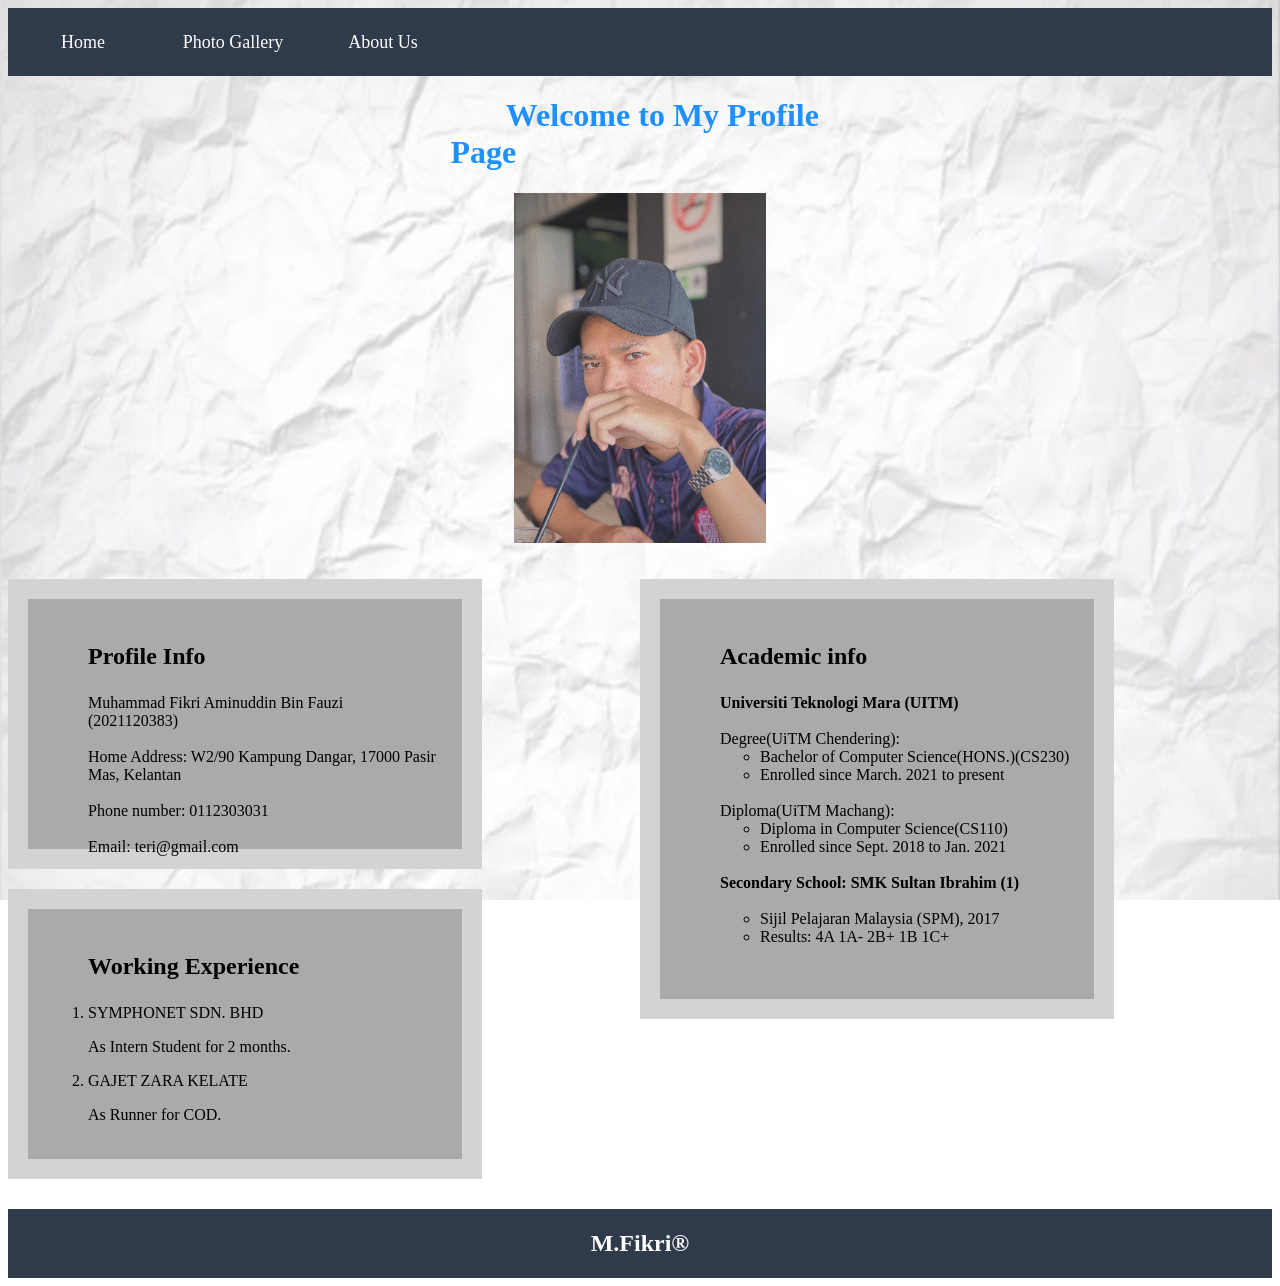
<file: Lab Assignment 1/index.html>
<!DOCTYPE html>
<html lang="en">
<head>
<title>My Homepage</title>
<meta charset="utf-8">
<meta name="viewport" content="width=device-width, initial-scale=1">
<style>
*{
        box-sizing: border-box;
    
    }
    
/* Create two columns/boxes that floats next to each other */
nav {
  float: left;
  width: 50%;
  height: 500px; /* only for demonstration, should be removed */

}


article {
  float: right;
  width: 50%;
  height: 500px; /* only for demonstration, should be removed */
}

/* Clear floats after the columns */
section::after {
  content: "";
  display: table;
  clear: both;
    
}
    
    
.topnav {
  overflow: hidden;
  background-color: #2f3a4a;
  line-height: 40px;
}
 
.topnav a {
  float: left;
  display: block;
  width:150px;
  color: black;
  text-align: center;
  padding: 14px 16px;
  text-decoration: none;
  font-size: 18px;
  color:#fff;
}
    
    .center {
  display: block;
  margin-left: auto;
  margin-right: auto;
  width: 20%;
}

    .tengah {
  display: block;
  margin-left: auto;
  margin-right: auto;
  width: 30%;
}
    
    /* Create two unequal columns that floats next to each other */
/* Left column */
.leftcolumn {   
  float: left;
  width: 75%;
}

/* Right column */
.rightcolumn {
  float: left;
  width: 25%;
  background-color: #f1f1f1;
  padding-left: 20px;
}


.dalam {
  background-color: #aaa;
  width: 100%;
  padding: 20px;
}

/* Add a card effect for articles */
.card {
  background-color: lightgray;
  padding: 20px;
  margin-top: 20px;
}

/* Clear floats after the columns */
.row:after {
  content: "";
  display: table;
  clear: both;
}

/* Footer */
.footer {
    overflow: hidden;
  padding: 1px;
  text-align: center;
  background: #2f3a4a;
  margin-top: 150px;
}
   
    
    
    body {
        background-image: url('image/bg1.jpg');
        background-repeat: no-repeat;
        background-attachment: fixed; 
        background-size: 100% 100%;
        }

 

</style>
</head>
<body>

        <div class="topnav">
            <a href="index.html">Home</a>
            <a href="photo_Gallery.html">Photo Gallery</a>
            <a href="about_Us.html">About Us</a>
        </div>

    <h1 style="color:DodgerBlue;" class="tengah">&nbsp;&nbsp;&nbsp;&nbsp;&nbsp;&nbsp;             Welcome to My Profile Page</h1>
    <p><img height=350 src="image/teri.jpg" class="center">
    </p>
    
<section>
  <nav>
      <div class="row">
  <div class="leftcolumn">
    <div class="card">
      <div class="dalam" style="height:250px;">
        <ul style="list-style-type:none;">
      <li><h1 style="font-size:150%;">Profile Info</h1></li>
            <li>Muhammad Fikri Aminuddin Bin Fauzi</li>
            <li>(2021120383)</li>
      <br><li>Home Address: W2/90 Kampung Dangar, 17000 Pasir Mas, Kelantan</li>
        <br><li>Phone number: 0112303031</li>
        <br><li>Email: teri@gmail.com</li>
       
    </ul>
        
        </div>
    </div>
      
    <div class="card">
      <div class="dalam" style="height:250px;">
        <ol>
            <h1 style="font-size:150%;">Working Experience</h1>
            <li>SYMPHONET SDN. BHD</li>
              <p> As Intern Student for 2 months.</p>
            <li>GAJET ZARA KELATE</li>
          <p> As Runner for COD. </p>
      </ol> 
        </div>
    </div>
  </div>
  </div>
      
      
  </nav>
    
  
  <article>
      
      
      <div class="row">
  <div class="leftcolumn">
    <div class="card">
      <div class="dalam" style="height:400px;">
        
        <ul style="list-style-type:none;">
    <h1 style="font-size:150%;">Academic info</h1>
        <li><strong><t>Universiti Teknologi Mara (UITM)</t></strong></li>
        <br><li>Degree(UiTM Chendering):
        <ul>
            <li>Bachelor of Computer Science(HONS.)(CS230)</li>
            <li>Enrolled since March. 2021 to present</li>
        </ul>
        </li>
    <br><li>Diploma(UiTM Machang):
        <ul>
            <li>Diploma in Computer Science(CS110)</li>
            <li>Enrolled since Sept. 2018 to Jan. 2021</li>
        </ul>
        </li>
    <br><strong><t>Secondary School: SMK Sultan Ibrahim (1)</t></strong>
        <ul>
            <br><li>Sijil Pelajaran Malaysia (SPM), 2017</li>
            <li>Results: 4A 1A- 2B+ 1B 1C+</li>
        </ul>
           </ul>
        
        </div>
    </div>
  </div>
  </div>
 
  </article>
</section>

    <div class="footer">
  <h2 style="color:White">M.Fikri&reg;</h2>
</div>
    
    
</body>
</html>
</file>
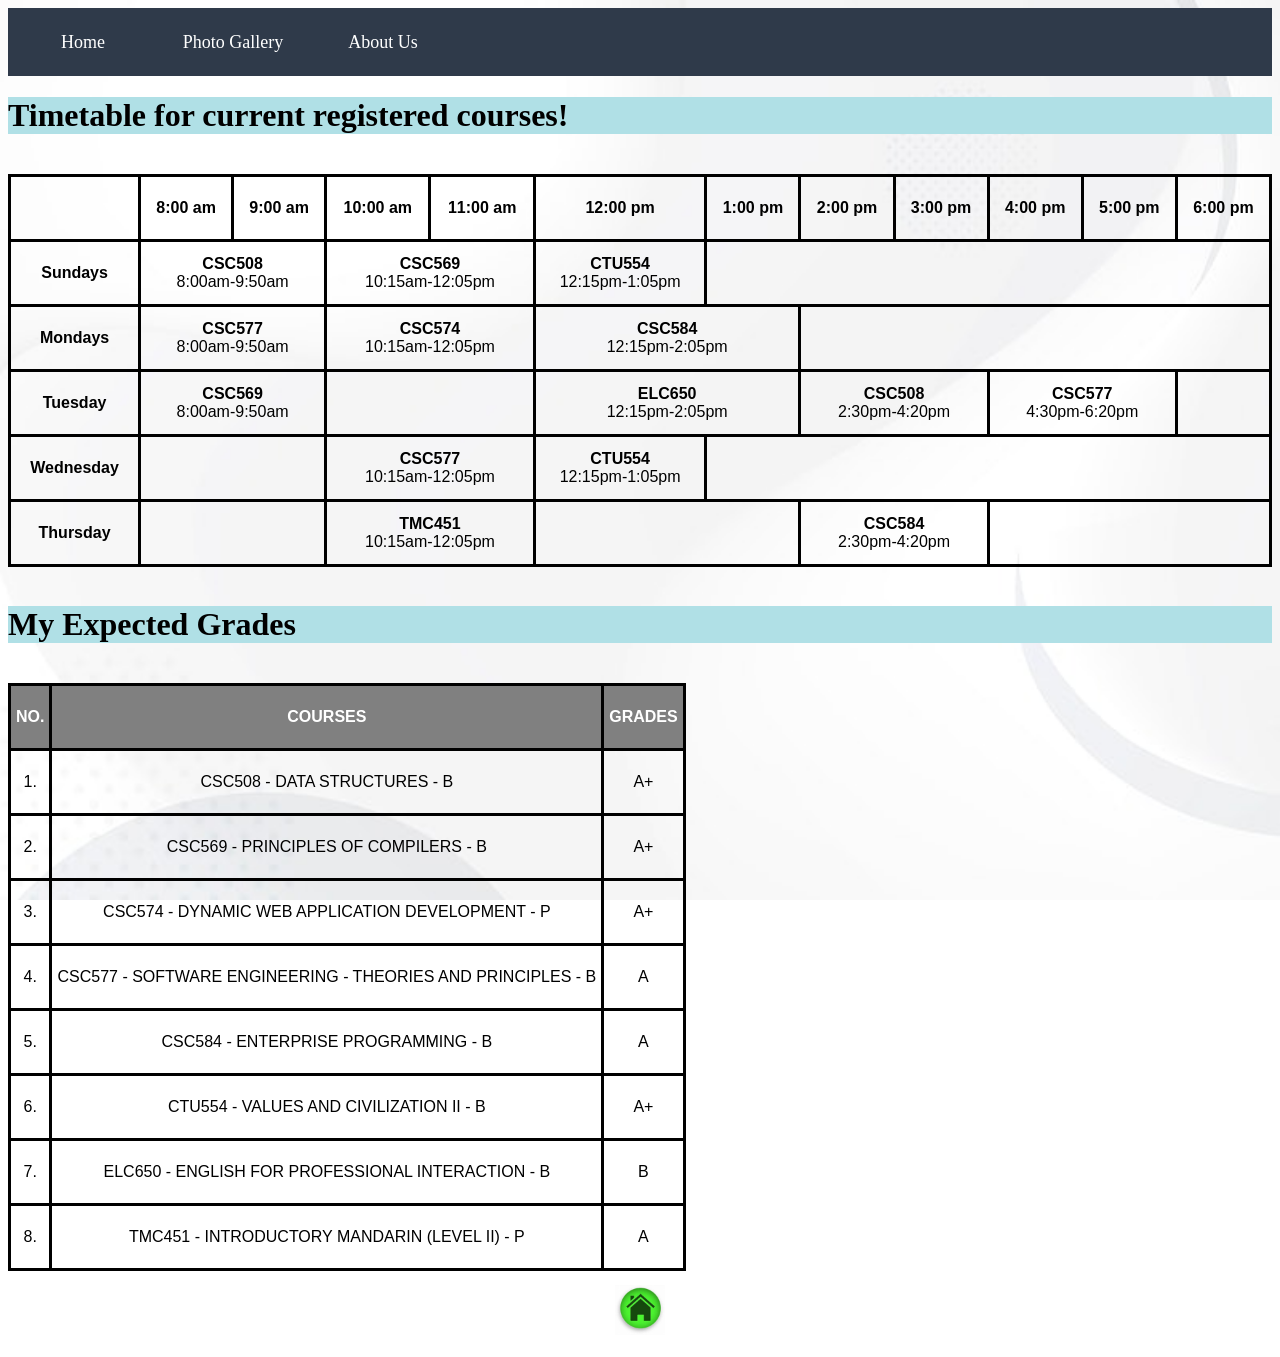
<file: Lab Assignment 1/about_Us.html>
<html lang="en">
	<head>
		<meta charset="UTF-8">
        <meta http-equiv="X-UA-Compatible" content="IE=edge">
        <meta name="viewport" content="width=device-width, initial-scale=1.0">
		<title> Tentang Saya </title>
    </head>
        
<style>
    *{
        box-sizing: border-box;
    }
           
           ul{
        margin: 0;
        padding: 0;
        list-style: none;
       
    }
    li{
        
        float: left;
       
    }     

    .center {
  display: block;
  margin-left: auto;
  margin-right: auto;
  width: 50%;
}
 
.topnav {
  overflow: hidden;
  background-color: #2f3a4a;
  line-height: 40px;
}
 
.topnav a {
  float: left;
  display: block;
  width:150px;
  color: black;
  text-align: center;
  padding: 14px 16px;
  text-decoration: none;
  font-size: 18px;
  color:#fff;

    
    
   
}
    
    .navbar a {
  float: center;
  display: block;
  text-align: center;
  padding: 14px 16px;
  text-decoration: none;
  font-size: 17px;
    
}
      
table,td, th {
  font-family: arial, sans-serif;
  border-collapse: collapse;
  border: 3px solid black;
  height: 65px;
  text-align: center;
  padding: 5px;
}
    



    
    .center {
  display: block;
  margin-left: auto;
  margin-right: auto;
  width: 50%;
}
    
    body {
        background-image: url('image/bgtime.jpg');
        background-repeat: no-repeat;
        background-attachment: fixed; 
        background-size: 100% 100%;
        }
    
    tr:hover {background-color: #eee1d6;}
    
    
</style>
        

<body>
    
    <div class="topnav">
        <ul>
            <li><a href = "index.html">Home</a></li>
            <li><a href = "photo_Gallery.html">Photo Gallery</a></li>
            <li><a href = "about_Us.html">About Us</a></li>
        </ul>
        </div>
    
     
    <h1 style="background-color:powderblue;">
        Timetable for current registered courses!
    </h1>
        <br><table width="100%">
        <tr>
            <th style="height: 20px;"></th>
            <th>8:00 am</th>
            <th>9:00 am</th>
            <th>10:00 am</th>
            <th>11:00 am</th>
            <th>12:00 pm</th>
            <th>1:00 pm</th>
            <th>2:00 pm</th>
            <th>3:00 pm</th>
            <th>4:00 pm</th>
            <th>5:00 pm</th>
            <th>6:00 pm</th>
        </tr>
        <tr>
            <th>Sundays</th>
            <td colspan="2"><b>CSC508</b><br>8:00am-9:50am</td>
            <td colspan="2"><b>CSC569</b><br>10:15am-12:05pm</td>
            <td><b>CTU554</b><br>12:15pm-1:05pm</td>
            <td colspan="6"></td>
        </tr>
        <tr>
           <th>Mondays</th> 
           <td colspan="2"><b>CSC577</b><br>8:00am-9:50am</td>
           <td colspan="2"><b>CSC574</b><br>10:15am-12:05pm</td>
           <td colspan="2"><b>CSC584</b><br>12:15pm-2:05pm</td>
           <td colspan="5"></td>
        </tr>
        <tr>
           <th>Tuesday</th> 
           <td colspan="2"><b>CSC569</b><br>8:00am-9:50am</td>
           <td colspan="2"></td>
           <td colspan="2"><b>ELC650</b><br>12:15pm-2:05pm</td>
           <td colspan="2"><b>CSC508</b><br>2:30pm-4:20pm</td>
           <td colspan="2"><b>CSC577</b><br>4:30pm-6:20pm</td>
           <td></td>
        </tr>
        <tr>
            <th>Wednesday</th>
            <td colspan="2"></td>
            <td colspan="2"><b>CSC577</b><br>10:15am-12:05pm</td>
            <td><b>CTU554</b><br>12:15pm-1:05pm</td>
            <td colspan="6"></td>
        </tr>
        <tr>
            <th>Thursday</th>
            <td colspan="2"></td>
            <td colspan="2"><b>TMC451</b><br>10:15am-12:05pm</td>
            <td colspan="2"></td>
            <td colspan="2"><b>CSC584</b><br>2:30pm-4:20pm</td>
            <td colspan="3"></td>
        </tr>
    </table>
    
    

    <br><h1 style="background-color:powderblue;">
        My Expected Grades
    </h1>
    <br><table>
  <tr style="background-color:gray;color:white;">
    <th>NO.</th>
    <th>COURSES</th>
    <th>GRADES</th>
  </tr>
  <tr>
    <td>1.</td>
    <td>CSC508 - DATA STRUCTURES - B</td>
    <td>A+</td>
  </tr>
  <tr>
    <td>2.</td>
    <td>CSC569 - PRINCIPLES OF COMPILERS - B</td>
    <td>A+</td>
  </tr>
  <tr>
    <td>3.</td>
    <td>CSC574 - DYNAMIC WEB APPLICATION DEVELOPMENT - P</td>
    <td>A+</td>
  </tr>
  <tr>
    <td>4.</td>
    <td>CSC577 - SOFTWARE ENGINEERING - THEORIES AND PRINCIPLES - B</td>
    <td>A</td>
  </tr>
  <tr>
    <td>5.</td>
    <td>CSC584 - ENTERPRISE PROGRAMMING - B</td>
    <td>A</td>
  </tr>
  <tr>
    <td>6.</td>
    <td>CTU554 - VALUES AND CIVILIZATION II - B</td>
    <td>A+</td>
  </tr>
  <tr>
    <td>7.</td>
    <td>ELC650 - ENGLISH FOR PROFESSIONAL INTERACTION - B</td>
    <td>B</td>
  </tr>
  <tr>
    <td>8.</td>
    <td>TMC451 - INTRODUCTORY MANDARIN (LEVEL II) - P</td>
    <td>A</td>
  </tr>
</table>
    
            <div class="navbar">
                <a href="index.html"><img src="image/back.jpg"width="50" height="50">
                </a>
            </div>
	</body>
</html>
</file>
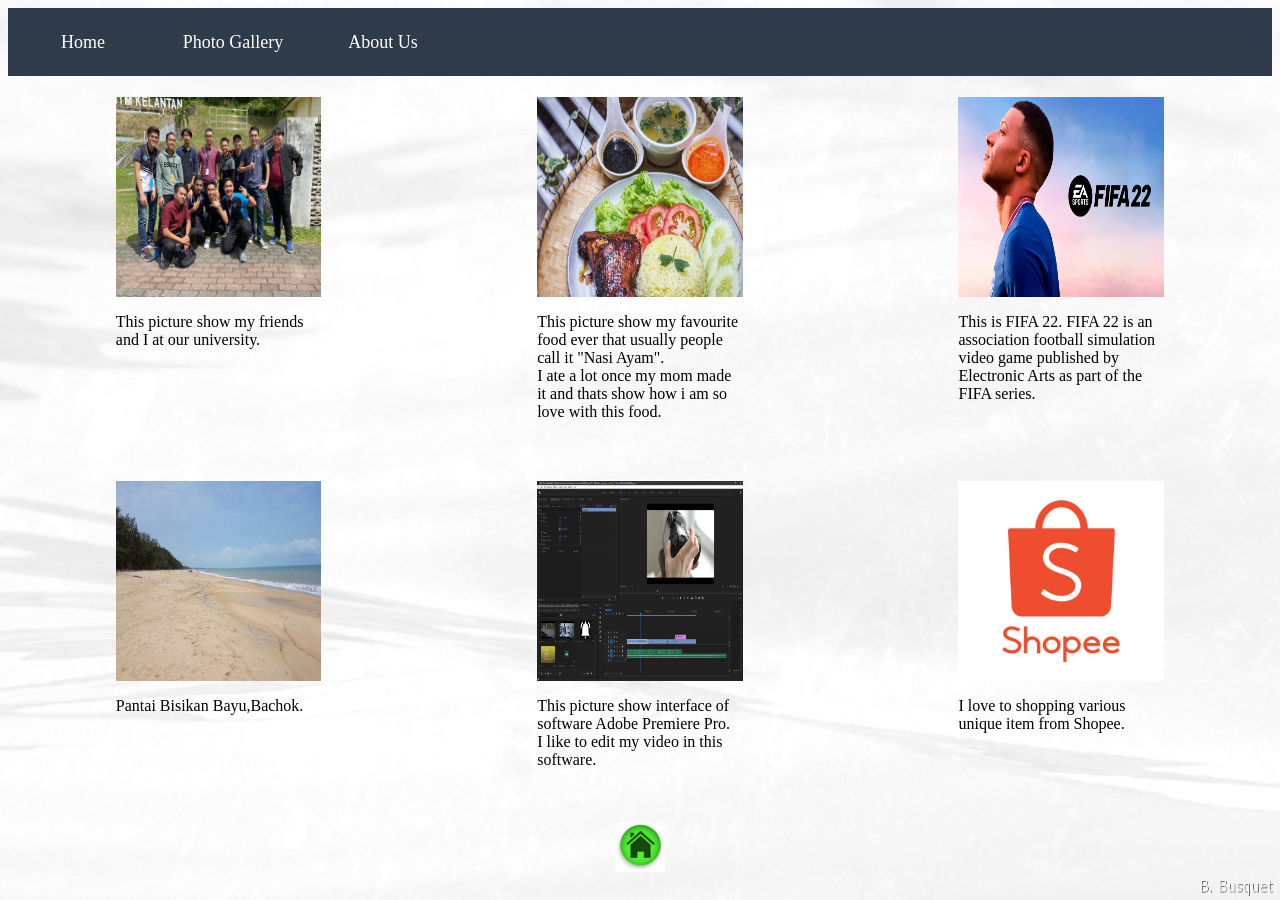
<file: Lab Assignment 1/photo_Gallery.html>
<!DOCTYPE html>
<html lang="en">
<head>
    <meta charset="UTF-8">
    <meta http-equiv="X-UA-Compatible" content="IE=edge">
    <meta name="viewport" content="width=device-width, initial-scale=1.0">
    <title>Photo Gallery</title>
</head>
<style>
    *{
        box-sizing: border-box;
    }
    
    
    .topnav {
  overflow: hidden;
  background-color: #2f3a4a;
  line-height: 40px;
        
}
 
.topnav a {
  float: left;
  display: block;
  width:150px;
  text-align: center;
  padding: 14px 16px;
  text-decoration: none;
  font-size: 18px;
    color: white;
}
    
    .navbar {
  overflow: hidden;
  bottom: 0;
  width: 100%;
        
}

.navbar a {
  float: center;
  display: block;
  text-align: center;
  padding: 14px 16px;
  text-decoration: none;
  font-size: 17px;
    
}
   
    ul{
        margin: 0;
        padding: 0;
        list-style: none;
       
    }
    li{
        
        float: left;
       
    }

    .desc{
        padding: 15px;
        text-align: center;
    }
    
    .center {
  display: block;
  margin-left: auto;
  margin-right: auto;
  width: 50%;
}
    
    
            * {
                box-sizing: border-box;
            }

            .row {
                display: flex;
            }

            /* Create three equal columns that sits next to each other */
            .column {
                flex: 33.33%;
                padding: 5px;
            }
    
    body {
        background-image: url('image/bg2.jpg');
        background-repeat: no-repeat;
        background-attachment: fixed; 
        background-size: 100% 100%;
        }
    
</style>
<body>
    <div class="topnav">
        <ul>
            <li><a href = "index.html">Home</a></li>
            <li><a href = "photo_Gallery.html">Photo Gallery</a></li>
            <li><a href = "about_Us.html">About Us</a></li>
        </ul>
        </div>
    
        
        <div class="row">
        <div class="column">
            <p><img height=200 width=300 src="image/kawan.jpg" class="center"></p>
            <p class="center">This picture show my friends and I at our university.</p><br>
        </div>
        <div class="column">
            <p><img height=200 width=300 src="image/nasi ayam.jpg" class="center"></p>
            <p class="center">This picture show my favourite food ever that usually people call it "Nasi Ayam". <br>I ate a lot once my mom made it and thats show how i am so love with this food.</p><br>
        </div>
        <div class="column">
            <p><img height=200 width=300 src="image/FiFa22.jpg" class="center"></p>
            <p class="center">This is FIFA 22. FIFA 22 is an association football simulation video game published by Electronic Arts as part of the FIFA series.</p><br>
        </div>
    </div>
    
    <div class="row">
        <div class="column">
            <p><img height=200 width=300 src="image/pantaibisikanbayu.jpg" class="center"></p>
            <p class="center">Pantai Bisikan Bayu,Bachok.</p><br>
        </div>
        <div class="column">
            <p><img height=200 width=300 src="image/editing video.png" class="center"></p>
            <p class="center">This picture show interface of software Adobe Premiere Pro.<br> I like to edit my video in this software.</p><br>
        </div>
        <div class="column">
            <p><img height=200 width=300 src="image/Shoppe.jpg" class="center"></p>
            <p class="center">I love to shopping various unique item from Shopee.</p><br>
        </div>
    </div>
                
        <div class="navbar">
                <a href="index.html"><img src="image/back.jpg"width="50" height="50">
                </a>
        </div>
                 
</body>
</html>
</file>
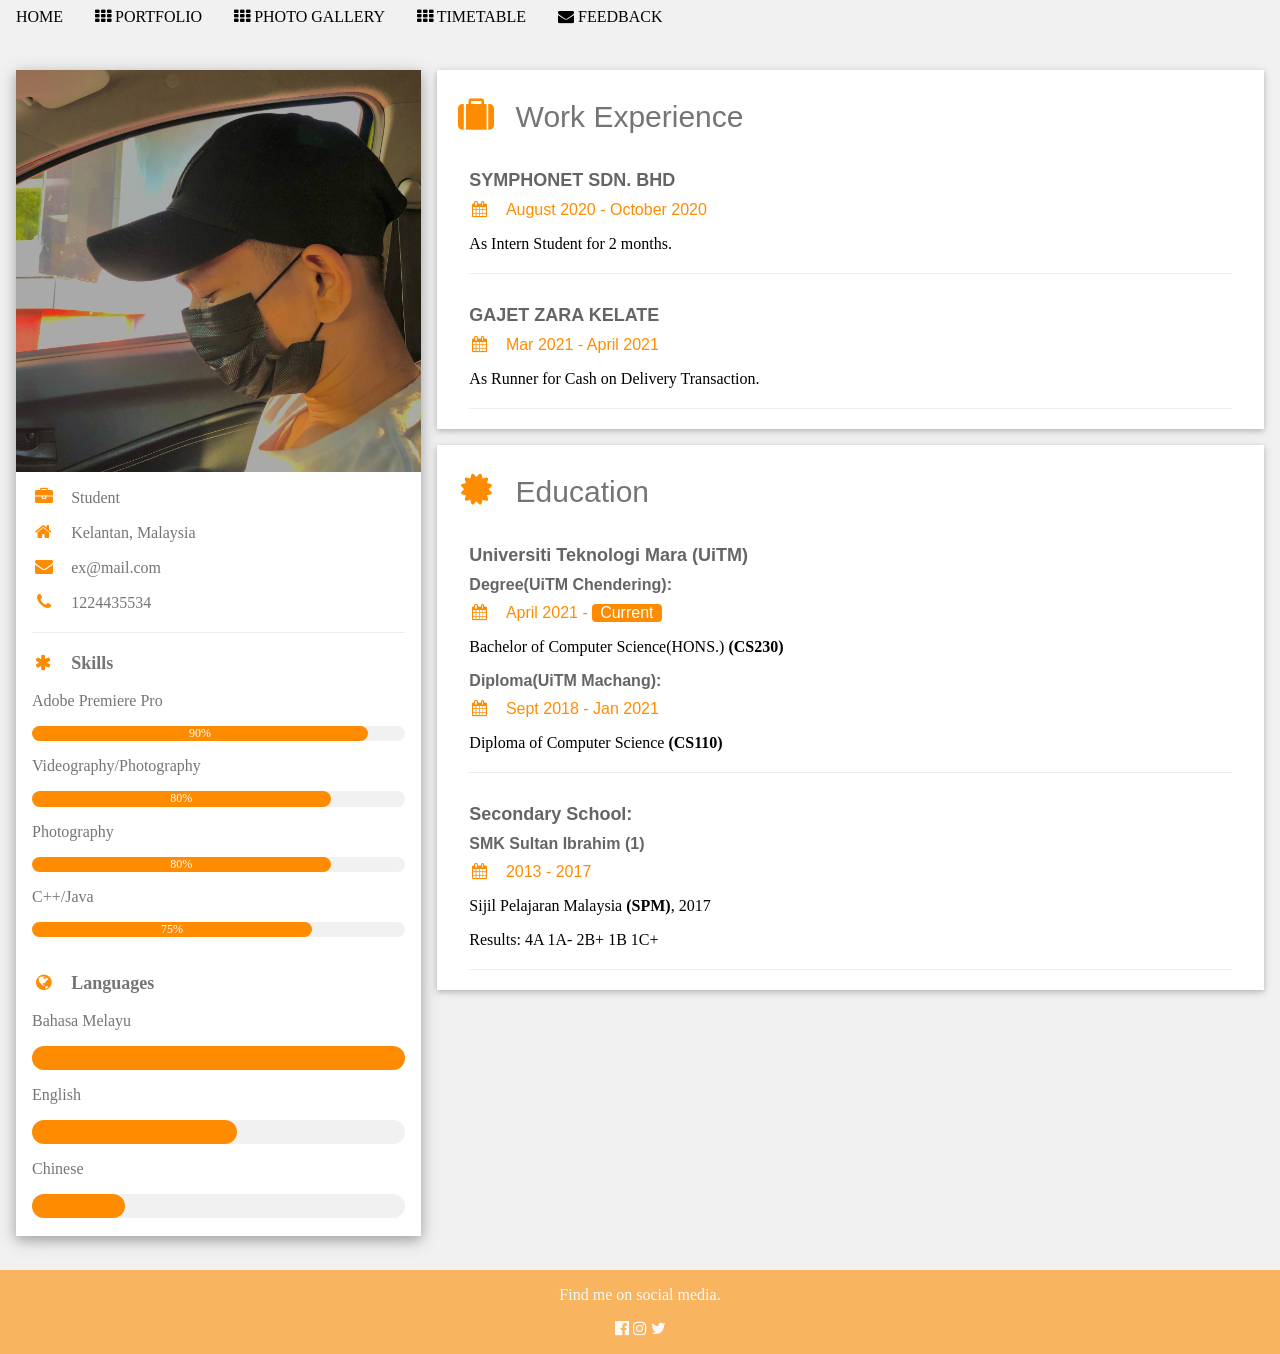
<file: Lab Assignment 2/Portfolio.html>
<!DOCTYPE html>
<html>
<title>Portfolio | Fikri</title>
<meta charset="UTF-8">
<meta name="viewport" content="width=device-width, initial-scale=1">
<link rel="stylesheet" href="Portfolio.css">
<link rel="stylesheet" href="https://fonts.googleapis.com/css?family=Lato">
<link rel="stylesheet" href="https://cdnjs.cloudflare.com/ajax/libs/font-awesome/4.7.0/css/font-awesome.min.css">
<link rel="icon" href="image/portfolio.jpg" type="image/jpg">
    
    <body class="w3-light-grey">
        
         <!-- Navbar (sit on top) -->
<div class="w3-top">
  <div class="w3-bar" id="myNavbar">
    <a class="w3-bar-item w3-button w3-hover-black w3-hide-medium w3-hide-large w3-right" href="javascript:void(0);" onclick="toggleFunction()" title="Toggle Navigation Menu">
      <i class="fa fa-bars"></i>
    </a>
    <a href="index.html" class="w3-bar-item w3-button">HOME</a>
    <a href="Portfolio.html" class="w3-bar-item w3-button w3-hide-small"><i class="fa fa-th"></i> PORTFOLIO</a>
    <a href="PhotoGallery.html" class="w3-bar-item w3-button w3-hide-small"><i class="fa fa-th"></i> PHOTO GALLERY</a>
    <a href="timetable.html" class="w3-bar-item w3-button w3-hide-small"><i class="fa fa-th"></i> TIMETABLE</a>
    <a href="feedback.html" class="w3-bar-item w3-button w3-hide-small"><i class="fa fa-envelope"></i> FEEDBACK</a>
    <a href="#" class="w3-bar-item w3-button w3-hide-small w3-right w3-hover-red">
      
    </a>
</div>
    
    <!-- Navbar on small screens -->
  <div id="navDemo" class="w3-bar-block w3-white w3-hide w3-hide-large w3-hide-medium">
    <a href="Portfolio.html" class="w3-bar-item w3-button" onclick="toggleFunction()">PORTFOLIO</a>
      <a href="PhotoGallery.html" class="w3-bar-item w3-button" onclick="toggleFunction()"> PHOTO GALLERY</a>
    <a href="timetable.html" class="w3-bar-item w3-button" onclick="toggleFunction()"> TIMETABLE</a>
    <a href="feedback.html" class="w3-bar-item w3-button" onclick="toggleFunction()">FEEDBACK</a>
  </div>
</div>
                
        <br><br><br>
<!-- Page Container -->
<div class="w3-content w3-margin-top" style="max-width:1400px;">

  <!-- The Grid -->
  <div class="w3-row-padding">
  
    <!-- Left Column -->
    <div class="w3-third">
    
      <div class="w3-white w3-text-grey w3-card-4">
        <div class="w3-display-container">
          <img src="image/teriportfolio.jpg" style="width:100%" alt="Avatar" class="w3-animate-opacity">
          <div class="w3-display-bottomleft w3-container w3-text-black">
          </div>
        </div>
        <div class="w3-container">
          <p><i class="fa fa-briefcase fa-fw w3-margin-right w3-large w3-text-teal"></i>Student</p>
          <p><i class="fa fa-home fa-fw w3-margin-right w3-large w3-text-teal"></i>Kelantan, Malaysia</p>
          <p><i class="fa fa-envelope fa-fw w3-margin-right w3-large w3-text-teal"></i>ex@mail.com</p>
          <p><i class="fa fa-phone fa-fw w3-margin-right w3-large w3-text-teal"></i>1224435534</p>
          <hr>

          <p class="w3-large"><b><i class="fa fa-asterisk fa-fw w3-margin-right w3-text-teal"></i>Skills</b></p>
          <p>Adobe Premiere Pro</p>
          <div class="w3-light-grey w3-round-xlarge w3-small">
            <div class="w3-container w3-center w3-round-xlarge w3-teal" style="width:90%">90%</div>
          </div>
          <p>Videography/Photography</p>
          <div class="w3-light-grey w3-round-xlarge w3-small">
            <div class="w3-container w3-center w3-round-xlarge w3-teal" style="width:80%">
              <div class="w3-center w3-text-white">80%</div>
            </div>
          </div>
            <p>Photography</p>
          <div class="w3-light-grey w3-round-xlarge w3-small">
            <div class="w3-container w3-center w3-round-xlarge w3-teal" style="width:80%">
              <div class="w3-center w3-text-white">80%</div>
            </div>
          </div>
          <p>C++/Java</p>
          <div class="w3-light-grey w3-round-xlarge w3-small">
            <div class="w3-container w3-center w3-round-xlarge w3-teal" style="width:75%">75%</div>
          </div>
          <br>

          <p class="w3-large w3-text-theme"><b><i class="fa fa-globe fa-fw w3-margin-right w3-text-teal"></i>Languages</b></p>
          <p>Bahasa Melayu</p>
          <div class="w3-light-grey w3-round-xlarge">
            <div class="w3-round-xlarge w3-teal" style="height:24px;width:100%"></div>
          </div>
          <p>English</p>
          <div class="w3-light-grey w3-round-xlarge">
            <div class="w3-round-xlarge w3-teal" style="height:24px;width:55%"></div>
          </div>
          <p>Chinese</p>
          <div class="w3-light-grey w3-round-xlarge">
            <div class="w3-round-xlarge w3-teal" style="height:24px;width:25%"></div>
          </div>
          <br>
        </div>
      </div><br>

    <!-- End Left Column -->
    </div>

    <!-- Right Column -->
    <div class="w3-twothird">
    
      <div class="w3-container w3-card w3-white w3-margin-bottom">
        <h2 class="w3-text-grey w3-padding-16"><i class="fa fa-suitcase fa-fw w3-margin-right w3-xxlarge w3-text-teal"></i>Work Experience</h2>
        <div class="w3-container">
          <h5 class="w3-opacity"><b>SYMPHONET SDN. BHD</b></h5>
          <h6 class="w3-text-teal"><i class="fa fa-calendar fa-fw w3-margin-right"></i>August 2020 - October 2020</h6>
          <p>As Intern Student for 2 months.</p>
          <hr>
        </div>
        <div class="w3-container">
          <h5 class="w3-opacity"><b>GAJET ZARA KELATE</b></h5>
          <h6 class="w3-text-teal"><i class="fa fa-calendar fa-fw w3-margin-right"></i>Mar 2021 - April 2021</h6>
          <p>As Runner for Cash on Delivery Transaction.</p>
          <hr>
        </div>
      </div>

      <div class="w3-container w3-card w3-white">
        <h2 class="w3-text-grey w3-padding-16"><i class="fa fa-certificate fa-fw w3-margin-right w3-xxlarge w3-text-teal"></i>Education</h2>
        <div class="w3-container">
          <h5 class="w3-opacity"><b>Universiti Teknologi Mara (UiTM)</b></h5>
          <h6 class="w3-opacity"><b>Degree(UiTM Chendering):</b></h6>
          <h6 class="w3-text-teal"><i class="fa fa-calendar fa-fw w3-margin-right"></i>April 2021 - <span class="w3-tag w3-teal w3-round">Current</span></h6>
          <p>Bachelor of Computer Science(HONS.) <strong>(CS230)</strong></p>
          <h6 class="w3-opacity"><b>Diploma(UiTM Machang):</b></h6>
          <h6 class="w3-text-teal"><i class="fa fa-calendar fa-fw w3-margin-right"></i>Sept 2018 - Jan 2021</h6>
          <p>Diploma of Computer Science <strong>(CS110)</strong></p>
          <hr>
        </div>
        <div class="w3-container">
          <h5 class="w3-opacity"><b>Secondary School:</b></h5>
          <h6 class="w3-opacity"><b>SMK Sultan Ibrahim (1)</b></h6>
          <h6 class="w3-text-teal"><i class="fa fa-calendar fa-fw w3-margin-right"></i>2013 - 2017</h6>
          <p>Sijil Pelajaran Malaysia <strong>(SPM)</strong>, 2017</p>
            <p>Results: 4A 1A- 2B+ 1B 1C+</p>
          <hr>
        </div>
      </div>

    <!-- End Right Column -->
    </div>
    
  <!-- End Grid -->
  </div>
  
  <!-- End Page Container -->
</div>

<footer class="w3-container w3-teal w3-center w3-margin-top w3-opacity w3-hover-opacity-off">
  <p>Find me on social media.</p>
  <i class="fa fa-facebook-official w3-hover-opacity"></i>
  <i class="fa fa-instagram w3-hover-opacity"></i>
  <i class="fa fa-twitter w3-hover-opacity"></i>
  <p> </p>
</footer>
              
<script>
// Modal Image Gallery
function onClick(element) {
  document.getElementById("img01").src = element.src;
  document.getElementById("modal01").style.display = "block";
  var captionText = document.getElementById("caption");
  captionText.innerHTML = element.alt;
}
// Change style of navbar on scroll
window.onscroll = function() {myFunction()};
function myFunction() {
    var navbar = document.getElementById("myNavbar");
    if (document.body.scrollTop > 100 || document.documentElement.scrollTop > 100) {
        navbar.className = "w3-bar" + " w3-card" + " w3-animate-top" + " w3-white";
    } else {
        navbar.className = navbar.className.replace(" w3-card w3-animate-top w3-white", "");
    }
}

// Used to toggle the menu on small screens when clicking on the menu button
function toggleFunction() {
    var x = document.getElementById("navDemo");
    if (x.className.indexOf("w3-show") == -1) {
        x.className += " w3-show";
    } else {
        x.className = x.className.replace(" w3-show", "");
    }
}
</script>
        
    </body>
   
</html>
</file>
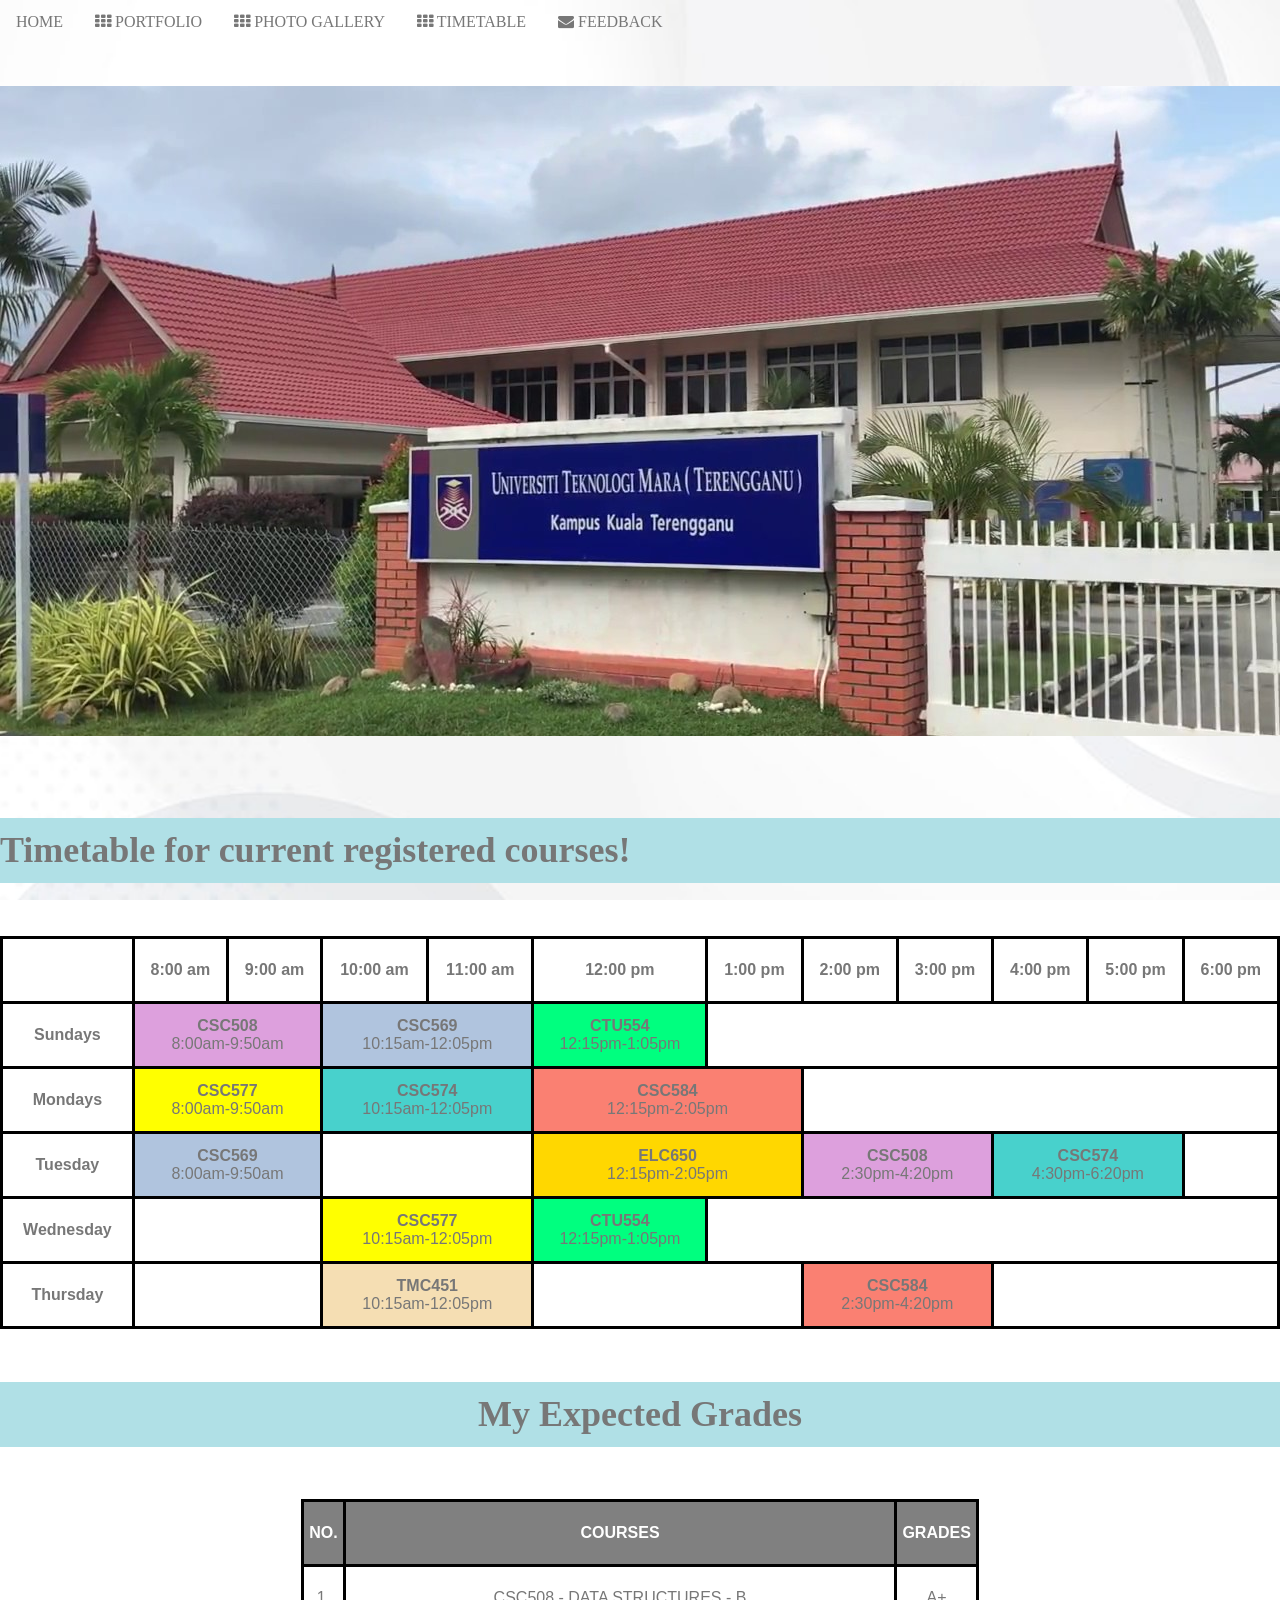
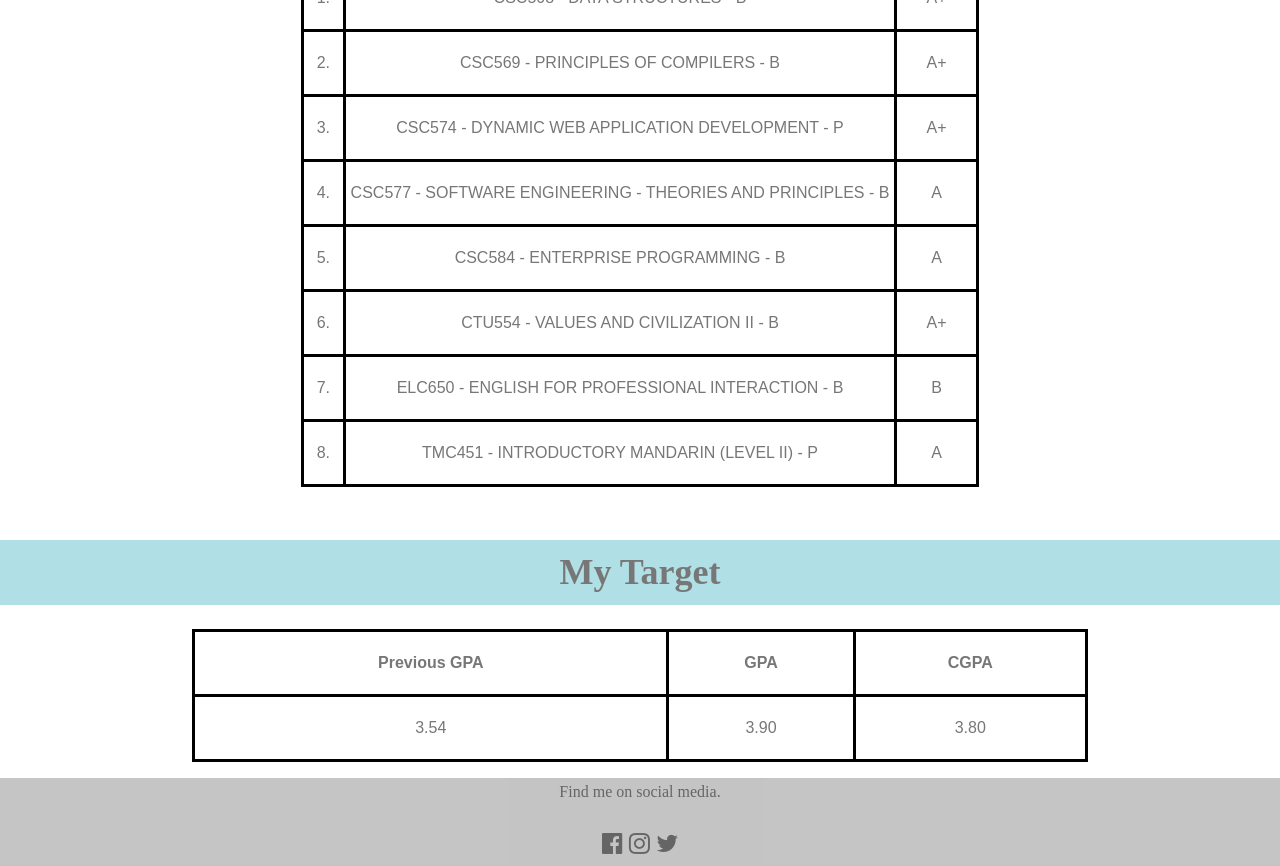
<file: Lab Assignment 2/timetable.html>
<html lang="en">
	<head>
		<meta charset="UTF-8">
        <meta http-equiv="X-UA-Compatible" content="IE=edge">
        <meta name="viewport" content="width=device-width, initial-scale=1.0">
        <link rel="stylesheet" href="timetable.css">
        <link rel="stylesheet" href="https://fonts.googleapis.com/css?family=Lato">
        <link rel="stylesheet" href="https://cdnjs.cloudflare.com/ajax/libs/font-awesome/4.7.0/css/font-awesome.min.css">
        <link rel="icon" href="image/timetable.jpg" type="image/jpg">
		<title> TIMETABLE | Fikri</title>
    </head>
        
<body>

    <!-- Navbar -->
    <div class="w3-top">
  <div class="w3-bar" id="myNavbar">
    <a class="w3-bar-item w3-button w3-hover-black w3-hide-medium w3-hide-large w3-right" href="javascript:void(0);" onclick="toggleFunction()" title="Toggle Navigation Menu">
      <i class="fa fa-bars"></i>
    </a>
    <a href="index.html" class="w3-bar-item w3-button">HOME</a>
    <a href="Portfolio.html" class="w3-bar-item w3-button w3-hide-small"><i class="fa fa-th"></i> PORTFOLIO</a>
    <a href="PhotoGallery.html" class="w3-bar-item w3-button w3-hide-small"><i class="fa fa-th"></i> PHOTO GALLERY</a>
    <a href="timetable.html" class="w3-bar-item w3-button w3-hide-small"><i class="fa fa-th"></i> TIMETABLE</a>
    <a href="feedback.html" class="w3-bar-item w3-button w3-hide-small"><i class="fa fa-envelope"></i> FEEDBACK</a>
    <a href="#" class="w3-bar-item w3-button w3-hide-small w3-right w3-hover-red">
      
    </a>
</div>
    
    <!-- Navbar on small screens -->
  <div id="navDemo" class="w3-bar-block w3-white w3-hide w3-hide-large w3-hide-medium">
    <a href="Portfolio.html" class="w3-bar-item w3-button" onclick="toggleFunction()">PORTFOLIO</a>
      <a href="PhotoGallery.html" class="w3-bar-item w3-button" onclick="toggleFunction()"> PHOTO GALLERY</a>
    <a href="timetable.html" class="w3-bar-item w3-button" onclick="toggleFunction()"> TIMETABLE</a>
    <a href="feedback.html" class="w3-bar-item w3-button" onclick="toggleFunction()">FEEDBACK</a>
  </div>
</div>
    
    <br><br><br>
     <!-- ======= Picture Uitm ======= -->
    <div class="bg-image img1 center w3-animate-zoom"></div>
    
    
        <!-- Picture Uitm -->
    
     <br><br>
    <h1 style="background-color:powderblue;">
        Timetable for current registered courses!
    </h1>
    
        <br><table width="100%">
        <tr>
            <th style="height: 20px;"></th>
            <th>8:00 am</th>
            <th>9:00 am</th>
            <th>10:00 am</th>
            <th>11:00 am</th>
            <th>12:00 pm</th>
            <th>1:00 pm</th>
            <th>2:00 pm</th>
            <th>3:00 pm</th>
            <th>4:00 pm</th>
            <th>5:00 pm</th>
            <th>6:00 pm</th>
        </tr>
        <tr>
            <th>Sundays</th>
            <td colspan="2" bgcolor="#DDA0DD"><b>CSC508</b><br>8:00am-9:50am</td>
            <td colspan="2" bgcolor="#B0C4DE"><b>CSC569</b><br>10:15am-12:05pm</td>
            <td bgcolor="#00FF7F"><b>CTU554</b><br>12:15pm-1:05pm</td>
            <td colspan="6"></td>
        </tr>
        <tr>
           <th>Mondays</th> 
           <td colspan="2" bgcolor="#FFFF00"><b>CSC577</b><br>8:00am-9:50am</td>
           <td colspan="2" bgcolor="#48D1CC"><b>CSC574</b><br>10:15am-12:05pm</td>
           <td colspan="2" bgcolor="#FA8072"><b>CSC584</b><br>12:15pm-2:05pm</td>
           <td colspan="5"></td>
        </tr>
        <tr>
           <th>Tuesday</th> 
           <td colspan="2" bgcolor="#B0C4DE"><b>CSC569</b><br>8:00am-9:50am</td>
           <td colspan="2"></td>
           <td colspan="2" bgcolor="#FFD700"><b>ELC650</b><br>12:15pm-2:05pm</td>
           <td colspan="2" bgcolor="#DDA0DD"><b>CSC508</b><br>2:30pm-4:20pm</td>
           <td colspan="2" bgcolor="#48D1CC"><b>CSC574</b><br>4:30pm-6:20pm</td>
           <td></td>
        </tr>
        <tr>
            <th>Wednesday</th>
            <td colspan="2"></td>
            <td colspan="2" bgcolor="#FFFF00"><b>CSC577</b><br>10:15am-12:05pm</td>
            <td bgcolor="#00FF7F"><b>CTU554</b><br>12:15pm-1:05pm</td>
            <td colspan="6"></td>
        </tr>
        <tr>
            <th>Thursday</th>
            <td colspan="2"></td>
            <td colspan="2" bgcolor="#F5DEB3"><b>TMC451</b><br>10:15am-12:05pm</td>
            <td colspan="2"></td>
            <td colspan="2" bgcolor="#FA8072"><b>CSC584</b><br>2:30pm-4:20pm</td>
            <td colspan="3"></td>
        </tr>
    </table>
    
    
    <br><h1 style="background-color:powderblue;" align="center">
            My Expected Grades
    </h1>
<div align="center">
    <br><table>
  <tr style="background-color:gray;color:white;">
    <th>NO.</th>
    <th>COURSES</th>
    <th>GRADES</th>
  </tr>
  <tr>
    <td>1.</td>
    <td>CSC508 - DATA STRUCTURES - B</td>
    <td>A+</td>
  </tr>
  <tr>
    <td>2.</td>
    <td>CSC569 - PRINCIPLES OF COMPILERS - B</td>
    <td>A+</td>
  </tr>
  <tr>
    <td>3.</td>
    <td>CSC574 - DYNAMIC WEB APPLICATION DEVELOPMENT - P</td>
    <td>A+</td>
  </tr>
  <tr>
    <td>4.</td>
    <td>CSC577 - SOFTWARE ENGINEERING - THEORIES AND PRINCIPLES - B</td>
    <td>A</td>
  </tr>
  <tr>
    <td>5.</td>
    <td>CSC584 - ENTERPRISE PROGRAMMING - B</td>
    <td>A</td>
  </tr>
  <tr>
    <td>6.</td>
    <td>CTU554 - VALUES AND CIVILIZATION II - B</td>
    <td>A+</td>
  </tr>
  <tr>
    <td>7.</td>
    <td>ELC650 - ENGLISH FOR PROFESSIONAL INTERACTION - B</td>
    <td>B</td>
  </tr>
  <tr>
    <td>8.</td>
    <td>TMC451 - INTRODUCTORY MANDARIN (LEVEL II) - P</td>
    <td>A</td>
  </tr>
</table>
        </div>
    
    
    
    <br>
    <h1 style="background-color:powderblue;" align="center">My Target</h1>
    <table border=0.5 width=70% style="border:3px solid black;margin-left:auto;margin-right:auto;">
        <tr>
            <th>Previous GPA</th>
            <th>GPA</th>
            <th>CGPA</th>
        </tr>
        <tr>
            <td style="text-align:center">3.54</td>
            <td style="text-align:center">3.90</td>
            <td style="text-align:center">3.80</td>
        </tr>
    </table>
    
    
    
    <footer class="w3-center w3-gray w3-opacity w3-hover-opacity-off">
      <p align="center">Find me on social media.</p>
  <div class="w3-xlarge w3-section">
    <i class="fa fa-facebook-official w3-hover-opacity"></i>
    <i class="fa fa-instagram w3-hover-opacity"></i>
    <i class="fa fa-twitter w3-hover-opacity"></i>
  </div>
  <p> </p>
</footer>
    
    
    <script>
// Modal Image Gallery
function onClick(element) {
  document.getElementById("img01").src = element.src;
  document.getElementById("modal01").style.display = "block";
  var captionText = document.getElementById("caption");
  captionText.innerHTML = element.alt;
}

// Change style of navbar on scroll
window.onscroll = function() {myFunction()};
function myFunction() {
    var navbar = document.getElementById("myNavbar");
    if (document.body.scrollTop > 100 || document.documentElement.scrollTop > 100) {
        navbar.className = "w3-bar" + " w3-card" + " w3-animate-top" + " w3-white";
    } else {
        navbar.className = navbar.className.replace(" w3-card w3-animate-top w3-white", "");
    }
}

// Used to toggle the menu on small screens when clicking on the menu button
function toggleFunction() {
    var x = document.getElementById("navDemo");
    if (x.className.indexOf("w3-show") == -1) {
        x.className += " w3-show";
    } else {
        x.className = x.className.replace(" w3-show", "");
    }
}
</script>
    
	</body>
</html>
</file>
<file: Lab Assignment 2/timetable.css>
*{
        box-sizing: border-box;
    }
           
           ul{
        margin: 0;
        padding: 0;
        list-style: none;
       
    }
    li{
        
        float: left;
       
    }     

    .center {
  display: block;
  margin-left: auto;
  margin-right: auto;
  width: 50%;
}
 
.topnav {
  overflow: hidden;
  background-color: #2f3a4a;
  line-height: 40px;
}
 
.topnav a {
  float: left;
  display: block;
  width:150px;
  color: black;
  text-align: center;
  padding: 14px 16px;
  text-decoration: none;
  font-size: 18px;
  color:#fff;
}

body, html {
  height: 100%;
  margin: 0;
}

* {
  box-sizing: border-box;
}

.bg-image {
  /* Full height */
  height: 50%; 
  /* Center and scale the image nicely */
  background-position: center;
  background-repeat: no-repeat;
  background-size: cover;
    width: 1280px;
  height: 650px;
    object-fit: cover;
    
}

/* Images used */
.img1 { background-image: url("image/uitmchendering.jpg"); width: auto;}

/* Position text in the middle of the page/image */
.bg-text {
  background-color: rgb(0,0,0); /* Fallback color */
  background-color: rgba(0,0,0, 0.4); /* Black w/opacity/see-through */
  color: white;
  font-weight: bold;
  font-size: 80px;
  border: 10px solid #f1f1f1;
  position: fixed;
  top: 50%;
  left: 50%;
  transform: translate(-50%, -50%);
  z-index: 2;
  width: 300px;
  padding: 20px;
  text-align: center;
}
    
    .navbar a {
  float: center;
  display: block;
  text-align: center;
  padding: 14px 16px;
  text-decoration: none;
  font-size: 17px;
    
}
      
table,td, th {
  font-family: arial, sans-serif;
  border-collapse: collapse;
  border: 3px solid black;
  height: 65px;
  text-align: center;
  padding: 5px;
}
    


    
    body {
        background-image: url('image/bgtime.jpg');
        background-repeat: no-repeat;
        background-attachment: fixed; 
        background-size: 100% 100%;
        }
    
    tr:hover {background-color: #eee1d6;}

body, html {
  height: 100%;
  color: #777;
  line-height: 1.8;
}


.w3-wide {letter-spacing: 10px;}
.w3-hover-opacity {cursor: pointer;}

/* Turn off parallax scrolling for tablets and phones */
@media only screen and (max-device-width: 1600px) {
  .bgimg-1, .bgimg-2, .bgimg-3 {
    background-attachment: scroll;
    min-height: 400px;
  }
}


/* End extract */

h1{font-size:36px}h2{font-size:30px}h3{font-size:24px}h4{font-size:20px}h5{font-size:18px}h6{font-size:16px}
hr{border:0;border-top:1px solid #eee;margin:20px 0}
.w3-image{max-width:100%;height:auto}img{vertical-align:middle}a{color:inherit}
.w3-table,.w3-table-all{border-collapse:collapse;border-spacing:0;width:100%;display:table}.w3-table-all{border:1px solid #ccc}
.w3-bordered tr,.w3-table-all tr{border-bottom:1px solid #ddd}.w3-striped tbody tr:nth-child(even){background-color:#f1f1f1}
.w3-table-all tr:nth-child(odd){background-color:#fff}.w3-table-all tr:nth-child(even){background-color:#f1f1f1}
.w3-hoverable tbody tr:hover,.w3-ul.w3-hoverable li:hover{background-color:#ccc}.w3-centered tr th,.w3-centered tr td{text-align:center}
.w3-table td,.w3-table th,.w3-table-all td,.w3-table-all th{padding:8px 8px;display:table-cell;text-align:left;vertical-align:top}
.w3-table th:first-child,.w3-table td:first-child,.w3-table-all th:first-child,.w3-table-all td:first-child{padding-left:16px}
.w3-btn,.w3-button{border:none;display:inline-block;padding:8px 16px;vertical-align:middle;overflow:hidden;text-decoration:none;color:inherit;background-color:inherit;text-align:center;cursor:pointer;white-space:nowrap}
.w3-btn:hover{box-shadow:0 8px 16px 0 rgba(0,0,0,0.2),0 6px 20px 0 rgba(0,0,0,0.19)}
.w3-btn,.w3-button{-webkit-touch-callout:none;-webkit-user-select:none;-khtml-user-select:none;-moz-user-select:none;-ms-user-select:none;user-select:none}   
.w3-disabled,.w3-btn:disabled,.w3-button:disabled{cursor:not-allowed;opacity:0.3}.w3-disabled *,:disabled *{pointer-events:none}
.w3-btn.w3-disabled:hover,.w3-btn:disabled:hover{box-shadow:none}
.w3-badge,.w3-tag{background-color:#000;color:#fff;display:inline-block;padding-left:8px;padding-right:8px;text-align:center}.w3-badge{border-radius:50%}
.w3-ul{list-style-type:none;padding:0;margin:0}.w3-ul li{padding:8px 16px;border-bottom:1px solid #ddd}.w3-ul li:last-child{border-bottom:none}
.w3-tooltip,.w3-display-container{position:relative}.w3-tooltip .w3-text{display:none}.w3-tooltip:hover .w3-text{display:inline-block}
.w3-ripple:active{opacity:0.5}.w3-ripple{transition:opacity 0s}
.w3-input{padding:8px;display:block;border:none;border-bottom:1px solid #ccc;width:100%}
.w3-select{padding:9px 0;width:100%;border:none;border-bottom:1px solid #ccc}
.w3-dropdown-click,.w3-dropdown-hover{position:relative;display:inline-block;cursor:pointer}
.w3-dropdown-hover:hover .w3-dropdown-content{display:block}
.w3-dropdown-hover:first-child,.w3-dropdown-click:hover{background-color:#ccc;color:#000}
.w3-dropdown-hover:hover > .w3-button:first-child,.w3-dropdown-click:hover > .w3-button:first-child{background-color:#ccc;color:#000}
.w3-dropdown-content{cursor:auto;color:#000;background-color:#fff;display:none;position:absolute;min-width:160px;margin:0;padding:0;z-index:1}
.w3-check,.w3-radio{width:24px;height:24px;position:relative;top:6px}
.w3-sidebar{height:100%;width:200px;background-color:#fff;position:fixed!important;z-index:1;overflow:auto}
.w3-bar-block .w3-dropdown-hover,.w3-bar-block .w3-dropdown-click{width:100%}
.w3-bar-block .w3-dropdown-hover .w3-dropdown-content,.w3-bar-block .w3-dropdown-click .w3-dropdown-content{min-width:100%}
.w3-bar-block .w3-dropdown-hover .w3-button,.w3-bar-block .w3-dropdown-click .w3-button{width:100%;text-align:left;padding:8px 16px}
.w3-main,#main{transition:margin-left .4s}
.w3-modal{z-index:3;display:none;padding-top:100px;position:fixed;left:0;top:0;width:100%;height:100%;overflow:auto;background-color:rgb(0,0,0);background-color:rgba(0,0,0,0.4)}
.w3-modal-content{margin:auto;background-color:#fff;position:relative;padding:0;outline:0;width:600px}
.w3-bar{width:100%;overflow:hidden}.w3-center .w3-bar{display:inline-block;width:auto}
.w3-bar .w3-bar-item{padding:8px 16px;float:left;width:auto;border:none;display:block;outline:0}
.w3-bar .w3-dropdown-hover,.w3-bar .w3-dropdown-click{position:static;float:left}
.w3-bar .w3-button{white-space:normal}
.w3-bar-block .w3-bar-item{width:100%;display:block;padding:8px 16px;text-align:left;border:none;white-space:normal;float:none;outline:0}
.w3-bar-block.w3-center .w3-bar-item{text-align:center}.w3-block{display:block;width:100%}
.w3-responsive{display:block;overflow-x:auto}
.w3-container:after,.w3-container:before,.w3-panel:after,.w3-panel:before,.w3-row:after,.w3-row:before,.w3-row-padding:after,.w3-row-padding:before,
.w3-cell-row:before,.w3-cell-row:after,.w3-clear:after,.w3-clear:before,.w3-bar:before,.w3-bar:after{content:"";display:table;clear:both}
.w3-col,.w3-half,.w3-third,.w3-twothird,.w3-threequarter,.w3-quarter{float:left;width:100%}
.w3-col.s1{width:8.33333%}.w3-col.s2{width:16.66666%}.w3-col.s3{width:24.99999%}.w3-col.s4{width:33.33333%}
.w3-col.s5{width:41.66666%}.w3-col.s6{width:49.99999%}.w3-col.s7{width:58.33333%}.w3-col.s8{width:66.66666%}
.w3-col.s9{width:74.99999%}.w3-col.s10{width:83.33333%}.w3-col.s11{width:91.66666%}.w3-col.s12{width:99.99999%}
@media (min-width:601px){.w3-col.m1{width:8.33333%}.w3-col.m2{width:16.66666%}.w3-col.m3,.w3-quarter{width:24.99999%}.w3-col.m4,.w3-third{width:33.33333%}
.w3-col.m5{width:41.66666%}.w3-col.m6,.w3-half{width:49.99999%}.w3-col.m7{width:58.33333%}.w3-col.m8,.w3-twothird{width:66.66666%}
.w3-col.m9,.w3-threequarter{width:74.99999%}.w3-col.m10{width:83.33333%}.w3-col.m11{width:91.66666%}.w3-col.m12{width:99.99999%}}
@media (min-width:993px){.w3-col.l1{width:8.33333%}.w3-col.l2{width:16.66666%}.w3-col.l3{width:24.99999%}.w3-col.l4{width:33.33333%}
.w3-col.l5{width:41.66666%}.w3-col.l6{width:49.99999%}.w3-col.l7{width:58.33333%}.w3-col.l8{width:66.66666%}
.w3-col.l9{width:74.99999%}.w3-col.l10{width:83.33333%}.w3-col.l11{width:91.66666%}.w3-col.l12{width:99.99999%}}
.w3-rest{overflow:hidden}.w3-stretch{margin-left:-16px;margin-right:-16px}
.w3-content,.w3-auto{margin-left:auto;margin-right:auto}.w3-content{max-width:980px}.w3-auto{max-width:1140px}
.w3-cell-row{display:table;width:100%}.w3-cell{display:table-cell}
.w3-cell-top{vertical-align:top}.w3-cell-middle{vertical-align:middle}.w3-cell-bottom{vertical-align:bottom}
.w3-hide{display:none!important}.w3-show-block,.w3-show{display:block!important}.w3-show-inline-block{display:inline-block!important}
@media (max-width:1205px){.w3-auto{max-width:95%}}
@media (max-width:600px){.w3-modal-content{margin:0 10px;width:auto!important}.w3-modal{padding-top:30px}
.w3-dropdown-hover.w3-mobile .w3-dropdown-content,.w3-dropdown-click.w3-mobile .w3-dropdown-content{position:relative}	
.w3-hide-small{display:none!important}.w3-mobile{display:block;width:100%!important}.w3-bar-item.w3-mobile,.w3-dropdown-hover.w3-mobile,.w3-dropdown-click.w3-mobile{text-align:center}
.w3-dropdown-hover.w3-mobile,.w3-dropdown-hover.w3-mobile .w3-btn,.w3-dropdown-hover.w3-mobile .w3-button,.w3-dropdown-click.w3-mobile,.w3-dropdown-click.w3-mobile .w3-btn,.w3-dropdown-click.w3-mobile .w3-button{width:100%}}
@media (max-width:768px){.w3-modal-content{width:500px}.w3-modal{padding-top:50px}}
@media (min-width:993px){.w3-modal-content{width:900px}.w3-hide-large{display:none!important}.w3-sidebar.w3-collapse{display:block!important}}
@media (max-width:992px) and (min-width:601px){.w3-hide-medium{display:none!important}}
@media (max-width:992px){.w3-sidebar.w3-collapse{display:none}.w3-main{margin-left:0!important;margin-right:0!important}.w3-auto{max-width:100%}}
.w3-top,.w3-bottom{position:fixed;width:100%;z-index:1}.w3-top{top:0}.w3-bottom{bottom:0}
.w3-overlay{position:fixed;display:none;width:100%;height:100%;top:0;left:0;right:0;bottom:0;background-color:rgba(0,0,0,0.5);z-index:2}
.w3-display-topleft{position:absolute;left:0;top:0}.w3-display-topright{position:absolute;right:0;top:0}
.w3-display-bottomleft{position:absolute;left:0;bottom:0}.w3-display-bottomright{position:absolute;right:0;bottom:0}
.w3-display-middle{position:absolute;top:50%;left:50%;transform:translate(-50%,-50%);-ms-transform:translate(-50%,-50%)}
.w3-display-left{position:absolute;top:50%;left:0%;transform:translate(0%,-50%);-ms-transform:translate(-0%,-50%)}
.w3-display-right{position:absolute;top:50%;right:0%;transform:translate(0%,-50%);-ms-transform:translate(0%,-50%)}
.w3-display-topmiddle{position:absolute;left:50%;top:0;transform:translate(-50%,0%);-ms-transform:translate(-50%,0%)}
.w3-display-bottommiddle{position:absolute;left:50%;bottom:0;transform:translate(-50%,0%);-ms-transform:translate(-50%,0%)}
.w3-display-container:hover .w3-display-hover{display:block}.w3-display-container:hover span.w3-display-hover{display:inline-block}.w3-display-hover{display:none}
.w3-display-position{position:absolute}
.w3-circle{border-radius:50%}
.w3-round-small{border-radius:2px}.w3-round,.w3-round-medium{border-radius:4px}.w3-round-large{border-radius:8px}.w3-round-xlarge{border-radius:16px}.w3-round-xxlarge{border-radius:32px}
.w3-row-padding,.w3-row-padding>.w3-half,.w3-row-padding>.w3-third,.w3-row-padding>.w3-twothird,.w3-row-padding>.w3-threequarter,.w3-row-padding>.w3-quarter,.w3-row-padding>.w3-col{padding:0 8px}
.w3-container,.w3-panel{padding:0.01em 16px}.w3-panel{margin-top:16px;margin-bottom:16px}
.w3-code,.w3-codespan{font-family:Consolas,"courier new";font-size:16px}
.w3-code{width:auto;background-color:#fff;padding:8px 12px;border-left:4px solid #4CAF50;word-wrap:break-word}
.w3-codespan{color:crimson;background-color:#f1f1f1;padding-left:4px;padding-right:4px;font-size:110%}
.w3-card,.w3-card-2{box-shadow:0 2px 5px 0 rgba(0,0,0,0.16),0 2px 10px 0 rgba(0,0,0,0.12)}
.w3-card-4,.w3-hover-shadow:hover{box-shadow:0 4px 10px 0 rgba(0,0,0,0.2),0 4px 20px 0 rgba(0,0,0,0.19)}
.w3-spin{animation:w3-spin 2s infinite linear}@keyframes w3-spin{0%{transform:rotate(0deg)}100%{transform:rotate(359deg)}}
.w3-animate-fading{animation:fading 10s infinite}@keyframes fading{0%{opacity:0}50%{opacity:1}100%{opacity:0}}
.w3-animate-opacity{animation:opac 0.8s}@keyframes opac{from{opacity:0} to{opacity:1}}
.w3-animate-top{position:relative;animation:animatetop 0.4s}@keyframes animatetop{from{top:-300px;opacity:0} to{top:0;opacity:1}}
.w3-animate-left{position:relative;animation:animateleft 0.4s}@keyframes animateleft{from{left:-300px;opacity:0} to{left:0;opacity:1}}
.w3-animate-right{position:relative;animation:animateright 0.4s}@keyframes animateright{from{right:-300px;opacity:0} to{right:0;opacity:1}}
.w3-animate-bottom{position:relative;animation:animatebottom 0.4s}@keyframes animatebottom{from{bottom:-300px;opacity:0} to{bottom:0;opacity:1}}
.w3-animate-zoom {animation:animatezoom 1.0s}@keyframes animatezoom{from{transform:scale(0)} to{transform:scale(1)}}
.w3-animate-input{transition:width 0.4s ease-in-out}.w3-animate-input:focus{width:100%!important}
.w3-opacity,.w3-hover-opacity:hover{opacity:0.60}.w3-opacity-off,.w3-hover-opacity-off:hover{opacity:1}
.w3-opacity-max{opacity:0.25}.w3-opacity-min{opacity:0.75}
.w3-greyscale-max,.w3-grayscale-max,.w3-hover-greyscale:hover,.w3-hover-grayscale:hover{filter:grayscale(100%)}
.w3-greyscale,.w3-grayscale{filter:grayscale(75%)}.w3-greyscale-min,.w3-grayscale-min{filter:grayscale(50%)}
.w3-sepia{filter:sepia(75%)}.w3-sepia-max,.w3-hover-sepia:hover{filter:sepia(100%)}.w3-sepia-min{filter:sepia(50%)}
.w3-tiny{font-size:10px!important}.w3-small{font-size:12px!important}.w3-medium{font-size:15px!important}.w3-large{font-size:18px!important}
.w3-xlarge{font-size:24px!important}.w3-xxlarge{font-size:36px!important}.w3-xxxlarge{font-size:48px!important}.w3-jumbo{font-size:64px!important}
.w3-left-align{text-align:left!important}.w3-right-align{text-align:right!important}.w3-justify{text-align:justify!important}.w3-center{text-align:center!important}
.w3-border-0{border:0!important}.w3-border{border:1px solid #ccc!important}
.w3-border-top{border-top:1px solid #ccc!important}.w3-border-bottom{border-bottom:1px solid #ccc!important}
.w3-border-left{border-left:1px solid #ccc!important}.w3-border-right{border-right:1px solid #ccc!important}
.w3-topbar{border-top:6px solid #ccc!important}.w3-bottombar{border-bottom:6px solid #ccc!important}
.w3-leftbar{border-left:6px solid #ccc!important}.w3-rightbar{border-right:6px solid #ccc!important}
.w3-section,.w3-code{margin-top:16px!important;margin-bottom:16px!important}
.w3-margin{margin:16px!important}.w3-margin-top{margin-top:16px!important}.w3-margin-bottom{margin-bottom:16px!important}
.w3-margin-left{margin-left:16px!important}.w3-margin-right{margin-right:16px!important}
.w3-padding-small{padding:4px 8px!important}.w3-padding{padding:8px 16px!important}.w3-padding-large{padding:12px 24px!important}
.w3-padding-16{padding-top:16px!important;padding-bottom:16px!important}.w3-padding-24{padding-top:24px!important;padding-bottom:24px!important}
.w3-padding-32{padding-top:32px!important;padding-bottom:32px!important}.w3-padding-48{padding-top:48px!important;padding-bottom:48px!important}
.w3-padding-64{padding-top:64px!important;padding-bottom:64px!important}
.w3-padding-top-64{padding-top:64px!important}.w3-padding-top-48{padding-top:48px!important}
.w3-padding-top-32{padding-top:32px!important}.w3-padding-top-24{padding-top:24px!important}
.w3-left{float:left!important}.w3-right{float:right!important}
.w3-button:hover{color:#000!important;background-color:#ccc!important}
.w3-transparent,.w3-hover-none:hover{background-color:transparent!important}
.w3-hover-none:hover{box-shadow:none!important}
/* Colors */
.w3-amber,.w3-hover-amber:hover{color:#000!important;background-color:#ffc107!important}
.w3-aqua,.w3-hover-aqua:hover{color:#000!important;background-color:#00ffff!important}
.w3-blue,.w3-hover-blue:hover{color:#fff!important;background-color:#2196F3!important}
.w3-light-blue,.w3-hover-light-blue:hover{color:#000!important;background-color:#87CEEB!important}
.w3-brown,.w3-hover-brown:hover{color:#fff!important;background-color:#795548!important}
.w3-cyan,.w3-hover-cyan:hover{color:#000!important;background-color:#00bcd4!important}
.w3-blue-grey,.w3-hover-blue-grey:hover,.w3-blue-gray,.w3-hover-blue-gray:hover{color:#fff!important;background-color:#607d8b!important}
.w3-green,.w3-hover-green:hover{color:#fff!important;background-color:#4CAF50!important}
.w3-light-green,.w3-hover-light-green:hover{color:#000!important;background-color:#8bc34a!important}
.w3-indigo,.w3-hover-indigo:hover{color:#fff!important;background-color:#3f51b5!important}
.w3-khaki,.w3-hover-khaki:hover{color:#000!important;background-color:#f0e68c!important}
.w3-lime,.w3-hover-lime:hover{color:#000!important;background-color:#cddc39!important}
.w3-orange,.w3-hover-orange:hover{color:#000!important;background-color:#ff9800!important}
.w3-deep-orange,.w3-hover-deep-orange:hover{color:#fff!important;background-color:#ff5722!important}
.w3-pink,.w3-hover-pink:hover{color:#fff!important;background-color:#e91e63!important}
.w3-purple,.w3-hover-purple:hover{color:#fff!important;background-color:#9c27b0!important}
.w3-deep-purple,.w3-hover-deep-purple:hover{color:#fff!important;background-color:#673ab7!important}
.w3-red,.w3-hover-red:hover{color:#fff!important;background-color:#f44336!important}
.w3-sand,.w3-hover-sand:hover{color:#000!important;background-color:#fdf5e6!important}
.w3-teal,.w3-hover-teal:hover{color:#fff!important;background-color:#009688!important}
.w3-yellow,.w3-hover-yellow:hover{color:#000!important;background-color:#ffeb3b!important}
.w3-white,.w3-hover-white:hover{color:#000!important;background-color:#fff!important}
.w3-black,.w3-hover-black:hover{color:#fff!important;background-color:#000!important}
.w3-grey,.w3-hover-grey:hover,.w3-gray,.w3-hover-gray:hover{color:#000!important;background-color:#9e9e9e!important}
.w3-light-grey,.w3-hover-light-grey:hover,.w3-light-gray,.w3-hover-light-gray:hover{color:#000!important;background-color:#f1f1f1!important}
.w3-dark-grey,.w3-hover-dark-grey:hover,.w3-dark-gray,.w3-hover-dark-gray:hover{color:#fff!important;background-color:#616161!important}
.w3-pale-red,.w3-hover-pale-red:hover{color:#000!important;background-color:#ffdddd!important}
.w3-pale-green,.w3-hover-pale-green:hover{color:#000!important;background-color:#ddffdd!important}
.w3-pale-yellow,.w3-hover-pale-yellow:hover{color:#000!important;background-color:#ffffcc!important}
.w3-pale-blue,.w3-hover-pale-blue:hover{color:#000!important;background-color:#ddffff!important}
.w3-text-amber,.w3-hover-text-amber:hover{color:#ffc107!important}
.w3-text-aqua,.w3-hover-text-aqua:hover{color:#00ffff!important}
.w3-text-blue,.w3-hover-text-blue:hover{color:#2196F3!important}
.w3-text-light-blue,.w3-hover-text-light-blue:hover{color:#87CEEB!important}
.w3-text-brown,.w3-hover-text-brown:hover{color:#795548!important}
.w3-text-cyan,.w3-hover-text-cyan:hover{color:#00bcd4!important}
.w3-text-blue-grey,.w3-hover-text-blue-grey:hover,.w3-text-blue-gray,.w3-hover-text-blue-gray:hover{color:#607d8b!important}
.w3-text-green,.w3-hover-text-green:hover{color:#4CAF50!important}
.w3-text-light-green,.w3-hover-text-light-green:hover{color:#8bc34a!important}
.w3-text-indigo,.w3-hover-text-indigo:hover{color:#3f51b5!important}
.w3-text-khaki,.w3-hover-text-khaki:hover{color:#b4aa50!important}
.w3-text-lime,.w3-hover-text-lime:hover{color:#cddc39!important}
.w3-text-orange,.w3-hover-text-orange:hover{color:#ff9800!important}
.w3-text-deep-orange,.w3-hover-text-deep-orange:hover{color:#ff5722!important}
.w3-text-pink,.w3-hover-text-pink:hover{color:#e91e63!important}
.w3-text-purple,.w3-hover-text-purple:hover{color:#9c27b0!important}
.w3-text-deep-purple,.w3-hover-text-deep-purple:hover{color:#673ab7!important}
.w3-text-red,.w3-hover-text-red:hover{color:#f44336!important}
.w3-text-sand,.w3-hover-text-sand:hover{color:#fdf5e6!important}
.w3-text-teal,.w3-hover-text-teal:hover{color:#009688!important}
.w3-text-yellow,.w3-hover-text-yellow:hover{color:#d2be0e!important}
.w3-text-white,.w3-hover-text-white:hover{color:#fff!important}
.w3-text-black,.w3-hover-text-black:hover{color:#000!important}
.w3-text-grey,.w3-hover-text-grey:hover,.w3-text-gray,.w3-hover-text-gray:hover{color:#757575!important}
.w3-text-light-grey,.w3-hover-text-light-grey:hover,.w3-text-light-gray,.w3-hover-text-light-gray:hover{color:#f1f1f1!important}
.w3-text-dark-grey,.w3-hover-text-dark-grey:hover,.w3-text-dark-gray,.w3-hover-text-dark-gray:hover{color:#3a3a3a!important}
.w3-border-amber,.w3-hover-border-amber:hover{border-color:#ffc107!important}
.w3-border-aqua,.w3-hover-border-aqua:hover{border-color:#00ffff!important}
.w3-border-blue,.w3-hover-border-blue:hover{border-color:#2196F3!important}
.w3-border-light-blue,.w3-hover-border-light-blue:hover{border-color:#87CEEB!important}
.w3-border-brown,.w3-hover-border-brown:hover{border-color:#795548!important}
.w3-border-cyan,.w3-hover-border-cyan:hover{border-color:#00bcd4!important}
.w3-border-blue-grey,.w3-hover-border-blue-grey:hover,.w3-border-blue-gray,.w3-hover-border-blue-gray:hover{border-color:#607d8b!important}
.w3-border-green,.w3-hover-border-green:hover{border-color:#4CAF50!important}
.w3-border-light-green,.w3-hover-border-light-green:hover{border-color:#8bc34a!important}
.w3-border-indigo,.w3-hover-border-indigo:hover{border-color:#3f51b5!important}
.w3-border-khaki,.w3-hover-border-khaki:hover{border-color:#f0e68c!important}
.w3-border-lime,.w3-hover-border-lime:hover{border-color:#cddc39!important}
.w3-border-orange,.w3-hover-border-orange:hover{border-color:#ff9800!important}
.w3-border-deep-orange,.w3-hover-border-deep-orange:hover{border-color:#ff5722!important}
.w3-border-pink,.w3-hover-border-pink:hover{border-color:#e91e63!important}
.w3-border-purple,.w3-hover-border-purple:hover{border-color:#9c27b0!important}
.w3-border-deep-purple,.w3-hover-border-deep-purple:hover{border-color:#673ab7!important}
.w3-border-red,.w3-hover-border-red:hover{border-color:#f44336!important}
.w3-border-sand,.w3-hover-border-sand:hover{border-color:#fdf5e6!important}
.w3-border-teal,.w3-hover-border-teal:hover{border-color:#009688!important}
.w3-border-yellow,.w3-hover-border-yellow:hover{border-color:#ffeb3b!important}
.w3-border-white,.w3-hover-border-white:hover{border-color:#fff!important}
.w3-border-black,.w3-hover-border-black:hover{border-color:#000!important}
.w3-border-grey,.w3-hover-border-grey:hover,.w3-border-gray,.w3-hover-border-gray:hover{border-color:#9e9e9e!important}
.w3-border-light-grey,.w3-hover-border-light-grey:hover,.w3-border-light-gray,.w3-hover-border-light-gray:hover{border-color:#f1f1f1!important}
.w3-border-dark-grey,.w3-hover-border-dark-grey:hover,.w3-border-dark-gray,.w3-hover-border-dark-gray:hover{border-color:#616161!important}
.w3-border-pale-red,.w3-hover-border-pale-red:hover{border-color:#ffe7e7!important}.w3-border-pale-green,.w3-hover-border-pale-green:hover{border-color:#e7ffe7!important}
.w3-border-pale-yellow,.w3-hover-border-pale-yellow:hover{border-color:#ffffcc!important}.w3-border-pale-blue,.w3-hover-border-pale-blue:hover{border-color:#e7ffff!important}
</file>
<file: Lab Assignment 2/Portfolio.css>
.center {
  margin: auto;
  width: 50%;
  border: 3px solid green;
  padding: 10px;
}

/* W3.CSS 4.15 December 2020 by Jan Egil and Borge Refsnes */
html{box-sizing:border-box}*,*:before,*:after{box-sizing:inherit}
/* Extract from normalize.css by Nicolas Gallagher and Jonathan Neal git.io/normalize */
html{-ms-text-size-adjust:100%;-webkit-text-size-adjust:100%}body{margin:0}
article,aside,details,figcaption,figure,footer,header,main,menu,nav,section{display:block}summary{display:list-item}
audio,canvas,progress,video{display:inline-block}progress{vertical-align:baseline}
audio:not([controls]){display:none;height:0}[hidden],template{display:none}
a{background-color:transparent}a:active,a:hover{outline-width:0}
abbr[title]{border-bottom:none;text-decoration:underline;text-decoration:underline dotted}
b,strong{font-weight:bolder}dfn{font-style:italic}mark{background:#ff0;color:#000}
small{font-size:80%}sub,sup{font-size:75%;line-height:0;position:relative;vertical-align:baseline}
sub{bottom:-0.25em}sup{top:-0.5em}figure{margin:1em 40px}img{border-style:none}
code,kbd,pre,samp{font-family:monospace,monospace;font-size:1em}hr{box-sizing:content-box;height:0;overflow:visible}
button,input,select,textarea,optgroup{font:inherit;margin:0}optgroup{font-weight:bold}
button,input{overflow:visible}button,select{text-transform:none}
button,[type=button],[type=reset],[type=submit]{-webkit-appearance:button}
button::-moz-focus-inner,[type=button]::-moz-focus-inner,[type=reset]::-moz-focus-inner,[type=submit]::-moz-focus-inner{border-style:none;padding:0}
button:-moz-focusring,[type=button]:-moz-focusring,[type=reset]:-moz-focusring,[type=submit]:-moz-focusring{outline:1px dotted ButtonText}
fieldset{border:1px solid #c0c0c0;margin:0 2px;padding:.35em .625em .75em}
legend{color:inherit;display:table;max-width:100%;padding:0;white-space:normal}textarea{overflow:auto}
[type=checkbox],[type=radio]{padding:0}
[type=number]::-webkit-inner-spin-button,[type=number]::-webkit-outer-spin-button{height:auto}
[type=search]{-webkit-appearance:textfield;outline-offset:-2px}
[type=search]::-webkit-search-decoration{-webkit-appearance:none}
::-webkit-file-upload-button{-webkit-appearance:button;font:inherit}
/* End extract */

h1{font-size:36px}h2{font-size:30px}h3{font-size:24px}h4{font-size:20px}h5{font-size:18px}h6{font-size:16px}
.w3-serif{font-family:serif}.w3-sans-serif{font-family:sans-serif}.w3-cursive{font-family:cursive}.w3-monospace{font-family:monospace}
h1,h2,h3,h4,h5,h6{font-family:"Segoe UI",Arial,sans-serif;font-weight:400;margin:10px 0}.w3-wide{letter-spacing:4px}
hr{border:0;border-top:1px solid #eee;margin:20px 0}
.w3-image{max-width:100%;height:auto}img{vertical-align:middle}a{color:inherit}
.w3-table,.w3-table-all{border-collapse:collapse;border-spacing:0;width:100%;display:table}.w3-table-all{border:1px solid #ccc}
.w3-bordered tr,.w3-table-all tr{border-bottom:1px solid #ddd}.w3-striped tbody tr:nth-child(even){background-color:#f1f1f1}
.w3-table-all tr:nth-child(odd){background-color:#fff}.w3-table-all tr:nth-child(even){background-color:#f1f1f1}
.w3-hoverable tbody tr:hover,.w3-ul.w3-hoverable li:hover{background-color:#ccc}.w3-centered tr th,.w3-centered tr td{text-align:center}
.w3-table td,.w3-table th,.w3-table-all td,.w3-table-all th{padding:8px 8px;display:table-cell;text-align:left;vertical-align:top}
.w3-table th:first-child,.w3-table td:first-child,.w3-table-all th:first-child,.w3-table-all td:first-child{padding-left:16px}
.w3-btn,.w3-button{border:none;display:inline-block;padding:8px 16px;vertical-align:middle;overflow:hidden;text-decoration:none;color:inherit;background-color:inherit;text-align:center;cursor:pointer;white-space:nowrap}
.w3-btn:hover{box-shadow:0 8px 16px 0 rgba(0,0,0,0.2),0 6px 20px 0 rgba(0,0,0,0.19)}
.w3-btn,.w3-button{-webkit-touch-callout:none;-webkit-user-select:none;-khtml-user-select:none;-moz-user-select:none;-ms-user-select:none;user-select:none}   
.w3-disabled,.w3-btn:disabled,.w3-button:disabled{cursor:not-allowed;opacity:0.3}.w3-disabled *,:disabled *{pointer-events:none}
.w3-btn.w3-disabled:hover,.w3-btn:disabled:hover{box-shadow:none}
.w3-badge,.w3-tag{background-color:#000;color:#fff;display:inline-block;padding-left:8px;padding-right:8px;text-align:center}.w3-badge{border-radius:50%}
.w3-ul{list-style-type:none;padding:0;margin:0}.w3-ul li{padding:8px 16px;border-bottom:1px solid #ddd}.w3-ul li:last-child{border-bottom:none}
.w3-tooltip,.w3-display-container{position:relative}.w3-tooltip .w3-text{display:none}.w3-tooltip:hover .w3-text{display:inline-block}
.w3-ripple:active{opacity:0.5}.w3-ripple{transition:opacity 0s}
.w3-input{padding:8px;display:block;border:none;border-bottom:1px solid #ccc;width:100%}
.w3-select{padding:9px 0;width:100%;border:none;border-bottom:1px solid #ccc}
.w3-dropdown-click,.w3-dropdown-hover{position:relative;display:inline-block;cursor:pointer}
.w3-dropdown-hover:hover .w3-dropdown-content{display:block}
.w3-dropdown-hover:first-child,.w3-dropdown-click:hover{background-color:#ccc;color:#000}
.w3-dropdown-hover:hover > .w3-button:first-child,.w3-dropdown-click:hover > .w3-button:first-child{background-color:#ccc;color:#000}
.w3-dropdown-content{cursor:auto;color:#000;background-color:#fff;display:none;position:absolute;min-width:160px;margin:0;padding:0;z-index:1}
.w3-check,.w3-radio{width:24px;height:24px;position:relative;top:6px}
.w3-sidebar{height:100%;width:200px;background-color:#fff;position:fixed!important;z-index:1;overflow:auto}
.w3-bar-block .w3-dropdown-hover,.w3-bar-block .w3-dropdown-click{width:100%}
.w3-bar-block .w3-dropdown-hover .w3-dropdown-content,.w3-bar-block .w3-dropdown-click .w3-dropdown-content{min-width:100%}
.w3-bar-block .w3-dropdown-hover .w3-button,.w3-bar-block .w3-dropdown-click .w3-button{width:100%;text-align:left;padding:8px 16px}
.w3-main,#main{transition:margin-left .4s}
.w3-modal{z-index:3;display:none;padding-top:100px;position:fixed;left:0;top:0;width:100%;height:100%;overflow:auto;background-color:rgb(0,0,0);background-color:rgba(0,0,0,0.4)}
.w3-modal-content{margin:auto;background-color:#fff;position:relative;padding:0;outline:0;width:600px}
.w3-bar{width:100%;overflow:hidden}.w3-center .w3-bar{display:inline-block;width:auto}
.w3-bar .w3-bar-item{padding:8px 16px;float:left;width:auto;border:none;display:block;outline:0}
.w3-bar .w3-dropdown-hover,.w3-bar .w3-dropdown-click{position:static;float:left}
.w3-bar .w3-button{white-space:normal}
.w3-bar-block .w3-bar-item{width:100%;display:block;padding:8px 16px;text-align:left;border:none;white-space:normal;float:none;outline:0}
.w3-bar-block.w3-center .w3-bar-item{text-align:center}.w3-block{display:block;width:100%}
.w3-responsive{display:block;overflow-x:auto}
.w3-container:after,.w3-container:before,.w3-panel:after,.w3-panel:before,.w3-row:after,.w3-row:before,.w3-row-padding:after,.w3-row-padding:before,
.w3-cell-row:before,.w3-cell-row:after,.w3-clear:after,.w3-clear:before,.w3-bar:before,.w3-bar:after{content:"";display:table;clear:both}
.w3-col,.w3-half,.w3-third,.w3-twothird,.w3-threequarter,.w3-quarter{float:left;width:100%}
.w3-col.s1{width:8.33333%}.w3-col.s2{width:16.66666%}.w3-col.s3{width:24.99999%}.w3-col.s4{width:33.33333%}
.w3-col.s5{width:41.66666%}.w3-col.s6{width:49.99999%}.w3-col.s7{width:58.33333%}.w3-col.s8{width:66.66666%}
.w3-col.s9{width:74.99999%}.w3-col.s10{width:83.33333%}.w3-col.s11{width:91.66666%}.w3-col.s12{width:99.99999%}
@media (min-width:601px){.w3-col.m1{width:8.33333%}.w3-col.m2{width:16.66666%}.w3-col.m3,.w3-quarter{width:24.99999%}.w3-col.m4,.w3-third{width:33.33333%}
.w3-col.m5{width:41.66666%}.w3-col.m6,.w3-half{width:49.99999%}.w3-col.m7{width:58.33333%}.w3-col.m8,.w3-twothird{width:66.66666%}
.w3-col.m9,.w3-threequarter{width:74.99999%}.w3-col.m10{width:83.33333%}.w3-col.m11{width:91.66666%}.w3-col.m12{width:99.99999%}}
@media (min-width:993px){.w3-col.l1{width:8.33333%}.w3-col.l2{width:16.66666%}.w3-col.l3{width:24.99999%}.w3-col.l4{width:33.33333%}
.w3-col.l5{width:41.66666%}.w3-col.l6{width:49.99999%}.w3-col.l7{width:58.33333%}.w3-col.l8{width:66.66666%}
.w3-col.l9{width:74.99999%}.w3-col.l10{width:83.33333%}.w3-col.l11{width:91.66666%}.w3-col.l12{width:99.99999%}}
.w3-rest{overflow:hidden}.w3-stretch{margin-left:-16px;margin-right:-16px}
.w3-content,.w3-auto{margin-left:auto;margin-right:auto}.w3-content{max-width:980px}.w3-auto{max-width:1140px}
.w3-cell-row{display:table;width:100%}.w3-cell{display:table-cell}
.w3-cell-top{vertical-align:top}.w3-cell-middle{vertical-align:middle}.w3-cell-bottom{vertical-align:bottom}
.w3-hide{display:none!important}.w3-show-block,.w3-show{display:block!important}.w3-show-inline-block{display:inline-block!important}
@media (max-width:1205px){.w3-auto{max-width:95%}}
@media (max-width:600px){.w3-modal-content{margin:0 10px;width:auto!important}.w3-modal{padding-top:30px}
.w3-dropdown-hover.w3-mobile .w3-dropdown-content,.w3-dropdown-click.w3-mobile .w3-dropdown-content{position:relative}	
.w3-hide-small{display:none!important}.w3-mobile{display:block;width:100%!important}.w3-bar-item.w3-mobile,.w3-dropdown-hover.w3-mobile,.w3-dropdown-click.w3-mobile{text-align:center}
.w3-dropdown-hover.w3-mobile,.w3-dropdown-hover.w3-mobile .w3-btn,.w3-dropdown-hover.w3-mobile .w3-button,.w3-dropdown-click.w3-mobile,.w3-dropdown-click.w3-mobile .w3-btn,.w3-dropdown-click.w3-mobile .w3-button{width:100%}}
@media (max-width:768px){.w3-modal-content{width:500px}.w3-modal{padding-top:50px}}
@media (min-width:993px){.w3-modal-content{width:900px}.w3-hide-large{display:none!important}.w3-sidebar.w3-collapse{display:block!important}}
@media (max-width:992px) and (min-width:601px){.w3-hide-medium{display:none!important}}
@media (max-width:992px){.w3-sidebar.w3-collapse{display:none}.w3-main{margin-left:0!important;margin-right:0!important}.w3-auto{max-width:100%}}
.w3-top,.w3-bottom{position:fixed;width:100%;z-index:1}.w3-top{top:0}.w3-bottom{bottom:0}
.w3-overlay{position:fixed;display:none;width:100%;height:100%;top:0;left:0;right:0;bottom:0;background-color:rgba(0,0,0,0.5);z-index:2}
.w3-display-topleft{position:absolute;left:0;top:0}.w3-display-topright{position:absolute;right:0;top:0}
.w3-display-bottomleft{position:absolute;left:0;bottom:0}.w3-display-bottomright{position:absolute;right:0;bottom:0}
.w3-display-middle{position:absolute;top:50%;left:50%;transform:translate(-50%,-50%);-ms-transform:translate(-50%,-50%)}
.w3-display-left{position:absolute;top:50%;left:0%;transform:translate(0%,-50%);-ms-transform:translate(-0%,-50%)}
.w3-display-right{position:absolute;top:50%;right:0%;transform:translate(0%,-50%);-ms-transform:translate(0%,-50%)}
.w3-display-topmiddle{position:absolute;left:50%;top:0;transform:translate(-50%,0%);-ms-transform:translate(-50%,0%)}
.w3-display-bottommiddle{position:absolute;left:50%;bottom:0;transform:translate(-50%,0%);-ms-transform:translate(-50%,0%)}
.w3-display-container:hover .w3-display-hover{display:block}.w3-display-container:hover span.w3-display-hover{display:inline-block}.w3-display-hover{display:none}
.w3-display-position{position:absolute}
.w3-circle{border-radius:50%}
.w3-round-small{border-radius:2px}.w3-round,.w3-round-medium{border-radius:4px}.w3-round-large{border-radius:8px}.w3-round-xlarge{border-radius:16px}.w3-round-xxlarge{border-radius:32px}
.w3-row-padding,.w3-row-padding>.w3-half,.w3-row-padding>.w3-third,.w3-row-padding>.w3-twothird,.w3-row-padding>.w3-threequarter,.w3-row-padding>.w3-quarter,.w3-row-padding>.w3-col{padding:0 8px}
.w3-container,.w3-panel{padding:0.01em 16px}.w3-panel{margin-top:16px;margin-bottom:16px}
.w3-code,.w3-codespan{font-family:Consolas,"courier new";font-size:16px}
.w3-code{width:auto;background-color:#fff;padding:8px 12px;border-left:4px solid #4CAF50;word-wrap:break-word}
.w3-codespan{color:crimson;background-color:#f1f1f1;padding-left:4px;padding-right:4px;font-size:110%}
.w3-card,.w3-card-2{box-shadow:0 2px 5px 0 rgba(0,0,0,0.16),0 2px 10px 0 rgba(0,0,0,0.12)}
.w3-card-4,.w3-hover-shadow:hover{box-shadow:0 4px 10px 0 rgba(0,0,0,0.2),0 4px 20px 0 rgba(0,0,0,0.19)}
.w3-spin{animation:w3-spin 2s infinite linear}@keyframes w3-spin{0%{transform:rotate(0deg)}100%{transform:rotate(359deg)}}
.w3-animate-fading{animation:fading 10s infinite}@keyframes fading{0%{opacity:0}50%{opacity:1}100%{opacity:0}}
.w3-animate-opacity{animation:opac 0.8s}@keyframes opac{from{opacity:0} to{opacity:1}}
.w3-animate-top{position:relative;animation:animatetop 0.4s}@keyframes animatetop{from{top:-300px;opacity:0} to{top:0;opacity:1}}
.w3-animate-left{position:relative;animation:animateleft 0.4s}@keyframes animateleft{from{left:-300px;opacity:0} to{left:0;opacity:1}}
.w3-animate-right{position:relative;animation:animateright 0.4s}@keyframes animateright{from{right:-300px;opacity:0} to{right:0;opacity:1}}
.w3-animate-bottom{position:relative;animation:animatebottom 0.4s}@keyframes animatebottom{from{bottom:-300px;opacity:0} to{bottom:0;opacity:1}}
.w3-animate-zoom {animation:animatezoom 0.6s}@keyframes animatezoom{from{transform:scale(0)} to{transform:scale(1)}}
.w3-animate-input{transition:width 0.4s ease-in-out}.w3-animate-input:focus{width:100%!important}
.w3-opacity,.w3-hover-opacity:hover{opacity:0.60}.w3-opacity-off,.w3-hover-opacity-off:hover{opacity:1}
.w3-opacity-max{opacity:0.25}.w3-opacity-min{opacity:0.75}
.w3-greyscale-max,.w3-grayscale-max,.w3-hover-greyscale:hover,.w3-hover-grayscale:hover{filter:grayscale(100%)}
.w3-greyscale,.w3-grayscale{filter:grayscale(75%)}.w3-greyscale-min,.w3-grayscale-min{filter:grayscale(50%)}
.w3-sepia{filter:sepia(75%)}.w3-sepia-max,.w3-hover-sepia:hover{filter:sepia(100%)}.w3-sepia-min{filter:sepia(50%)}
.w3-tiny{font-size:10px!important}.w3-small{font-size:12px!important}.w3-medium{font-size:15px!important}.w3-large{font-size:18px!important}
.w3-xlarge{font-size:24px!important}.w3-xxlarge{font-size:36px!important}.w3-xxxlarge{font-size:48px!important}.w3-jumbo{font-size:64px!important}
.w3-left-align{text-align:left!important}.w3-right-align{text-align:right!important}.w3-justify{text-align:justify!important}.w3-center{text-align:center!important}
.w3-border-0{border:0!important}.w3-border{border:1px solid #ccc!important}
.w3-border-top{border-top:1px solid #ccc!important}.w3-border-bottom{border-bottom:1px solid #ccc!important}
.w3-border-left{border-left:1px solid #ccc!important}.w3-border-right{border-right:1px solid #ccc!important}
.w3-topbar{border-top:6px solid #ccc!important}.w3-bottombar{border-bottom:6px solid #ccc!important}
.w3-leftbar{border-left:6px solid #ccc!important}.w3-rightbar{border-right:6px solid #ccc!important}
.w3-section,.w3-code{margin-top:16px!important;margin-bottom:16px!important}
.w3-margin{margin:16px!important}.w3-margin-top{margin-top:16px!important}.w3-margin-bottom{margin-bottom:16px!important}
.w3-margin-left{margin-left:16px!important}.w3-margin-right{margin-right:16px!important}
.w3-padding-small{padding:4px 8px!important}.w3-padding{padding:8px 16px!important}.w3-padding-large{padding:12px 24px!important}
.w3-padding-16{padding-top:16px!important;padding-bottom:16px!important}.w3-padding-24{padding-top:24px!important;padding-bottom:24px!important}
.w3-padding-32{padding-top:32px!important;padding-bottom:32px!important}.w3-padding-48{padding-top:48px!important;padding-bottom:48px!important}
.w3-padding-64{padding-top:64px!important;padding-bottom:64px!important}
.w3-padding-top-64{padding-top:64px!important}.w3-padding-top-48{padding-top:48px!important}
.w3-padding-top-32{padding-top:32px!important}.w3-padding-top-24{padding-top:24px!important}
.w3-left{float:left!important}.w3-right{float:right!important}
.w3-button:hover{color:#000!important;background-color:#ccc!important}
.w3-transparent,.w3-hover-none:hover{background-color:transparent!important}
.w3-hover-none:hover{box-shadow:none!important}
/* Colors */
.w3-amber,.w3-hover-amber:hover{color:#000!important;background-color:#ffc107!important}
.w3-aqua,.w3-hover-aqua:hover{color:#000!important;background-color:#00ffff!important}
.w3-blue,.w3-hover-blue:hover{color:#fff!important;background-color:#2196F3!important}
.w3-light-blue,.w3-hover-light-blue:hover{color:#000!important;background-color:#87CEEB!important}
.w3-brown,.w3-hover-brown:hover{color:#fff!important;background-color:#795548!important}
.w3-cyan,.w3-hover-cyan:hover{color:#000!important;background-color:#00bcd4!important}
.w3-blue-grey,.w3-hover-blue-grey:hover,.w3-blue-gray,.w3-hover-blue-gray:hover{color:#fff!important;background-color:#607d8b!important}
.w3-green,.w3-hover-green:hover{color:#fff!important;background-color:#4CAF50!important}
.w3-light-green,.w3-hover-light-green:hover{color:#000!important;background-color:#8bc34a!important}
.w3-indigo,.w3-hover-indigo:hover{color:#fff!important;background-color:#3f51b5!important}
.w3-khaki,.w3-hover-khaki:hover{color:#000!important;background-color:#f0e68c!important}
.w3-lime,.w3-hover-lime:hover{color:#000!important;background-color:#cddc39!important}
.w3-orange,.w3-hover-orange:hover{color:#000!important;background-color:#ff9800!important}
.w3-deep-orange,.w3-hover-deep-orange:hover{color:#fff!important;background-color:#ff5722!important}
.w3-pink,.w3-hover-pink:hover{color:#fff!important;background-color:#e91e63!important}
.w3-purple,.w3-hover-purple:hover{color:#fff!important;background-color:#9c27b0!important}
.w3-deep-purple,.w3-hover-deep-purple:hover{color:#fff!important;background-color:#673ab7!important}
.w3-red,.w3-hover-red:hover{color:#fff!important;background-color:#f44336!important}
.w3-sand,.w3-hover-sand:hover{color:#000!important;background-color:#fdf5e6!important}
.w3-teal,.w3-hover-teal:hover{color:#fff!important;background-color:#FF8C00!important}
.w3-yellow,.w3-hover-yellow:hover{color:#000!important;background-color:#ffeb3b!important}
.w3-white,.w3-hover-white:hover{color:#000!important;background-color:#fff!important}
.w3-black,.w3-hover-black:hover{color:#fff!important;background-color:#000!important}
.w3-grey,.w3-hover-grey:hover,.w3-gray,.w3-hover-gray:hover{color:#000!important;background-color:#9e9e9e!important}
.w3-light-grey,.w3-hover-light-grey:hover,.w3-light-gray,.w3-hover-light-gray:hover{color:#000!important;background-color:#f1f1f1!important}
.w3-dark-grey,.w3-hover-dark-grey:hover,.w3-dark-gray,.w3-hover-dark-gray:hover{color:#fff!important;background-color:#616161!important}
.w3-pale-red,.w3-hover-pale-red:hover{color:#000!important;background-color:#ffdddd!important}
.w3-pale-green,.w3-hover-pale-green:hover{color:#000!important;background-color:#ddffdd!important}
.w3-pale-yellow,.w3-hover-pale-yellow:hover{color:#000!important;background-color:#ffffcc!important}
.w3-pale-blue,.w3-hover-pale-blue:hover{color:#000!important;background-color:#ddffff!important}
.w3-text-amber,.w3-hover-text-amber:hover{color:#ffc107!important}
.w3-text-aqua,.w3-hover-text-aqua:hover{color:#00ffff!important}
.w3-text-blue,.w3-hover-text-blue:hover{color:#2196F3!important}
.w3-text-light-blue,.w3-hover-text-light-blue:hover{color:#87CEEB!important}
.w3-text-brown,.w3-hover-text-brown:hover{color:#795548!important}
.w3-text-cyan,.w3-hover-text-cyan:hover{color:#00bcd4!important}
.w3-text-blue-grey,.w3-hover-text-blue-grey:hover,.w3-text-blue-gray,.w3-hover-text-blue-gray:hover{color:#607d8b!important}
.w3-text-green,.w3-hover-text-green:hover{color:#4CAF50!important}
.w3-text-light-green,.w3-hover-text-light-green:hover{color:#8bc34a!important}
.w3-text-indigo,.w3-hover-text-indigo:hover{color:#3f51b5!important}
.w3-text-khaki,.w3-hover-text-khaki:hover{color:#b4aa50!important}
.w3-text-lime,.w3-hover-text-lime:hover{color:#cddc39!important}
.w3-text-orange,.w3-hover-text-orange:hover{color:#ff9800!important}
.w3-text-deep-orange,.w3-hover-text-deep-orange:hover{color:#ff5722!important}
.w3-text-pink,.w3-hover-text-pink:hover{color:#e91e63!important}
.w3-text-purple,.w3-hover-text-purple:hover{color:#9c27b0!important}
.w3-text-deep-purple,.w3-hover-text-deep-purple:hover{color:#673ab7!important}
.w3-text-red,.w3-hover-text-red:hover{color:#f44336!important}
.w3-text-sand,.w3-hover-text-sand:hover{color:#fdf5e6!important}
.w3-text-teal,.w3-hover-text-teal:hover{color:#FF8C00!important}
.w3-text-yellow,.w3-hover-text-yellow:hover{color:#d2be0e!important}
.w3-text-white,.w3-hover-text-white:hover{color:#fff!important}
.w3-text-black,.w3-hover-text-black:hover{color:#000!important}
.w3-text-grey,.w3-hover-text-grey:hover,.w3-text-gray,.w3-hover-text-gray:hover{color:#757575!important}
.w3-text-light-grey,.w3-hover-text-light-grey:hover,.w3-text-light-gray,.w3-hover-text-light-gray:hover{color:#f1f1f1!important}
.w3-text-dark-grey,.w3-hover-text-dark-grey:hover,.w3-text-dark-gray,.w3-hover-text-dark-gray:hover{color:#3a3a3a!important}
.w3-border-amber,.w3-hover-border-amber:hover{border-color:#ffc107!important}
.w3-border-aqua,.w3-hover-border-aqua:hover{border-color:#00ffff!important}
.w3-border-blue,.w3-hover-border-blue:hover{border-color:#2196F3!important}
.w3-border-light-blue,.w3-hover-border-light-blue:hover{border-color:#87CEEB!important}
.w3-border-brown,.w3-hover-border-brown:hover{border-color:#795548!important}
.w3-border-cyan,.w3-hover-border-cyan:hover{border-color:#00bcd4!important}
.w3-border-blue-grey,.w3-hover-border-blue-grey:hover,.w3-border-blue-gray,.w3-hover-border-blue-gray:hover{border-color:#607d8b!important}
.w3-border-green,.w3-hover-border-green:hover{border-color:#4CAF50!important}
.w3-border-light-green,.w3-hover-border-light-green:hover{border-color:#8bc34a!important}
.w3-border-indigo,.w3-hover-border-indigo:hover{border-color:#3f51b5!important}
.w3-border-khaki,.w3-hover-border-khaki:hover{border-color:#f0e68c!important}
.w3-border-lime,.w3-hover-border-lime:hover{border-color:#cddc39!important}
.w3-border-orange,.w3-hover-border-orange:hover{border-color:#ff9800!important}
.w3-border-deep-orange,.w3-hover-border-deep-orange:hover{border-color:#ff5722!important}
.w3-border-pink,.w3-hover-border-pink:hover{border-color:#e91e63!important}
.w3-border-purple,.w3-hover-border-purple:hover{border-color:#9c27b0!important}
.w3-border-deep-purple,.w3-hover-border-deep-purple:hover{border-color:#673ab7!important}
.w3-border-red,.w3-hover-border-red:hover{border-color:#f44336!important}
.w3-border-sand,.w3-hover-border-sand:hover{border-color:#fdf5e6!important}
.w3-border-teal,.w3-hover-border-teal:hover{border-color:#009688!important}
.w3-border-yellow,.w3-hover-border-yellow:hover{border-color:#ffeb3b!important}
.w3-border-white,.w3-hover-border-white:hover{border-color:#fff!important}
.w3-border-black,.w3-hover-border-black:hover{border-color:#000!important}
.w3-border-grey,.w3-hover-border-grey:hover,.w3-border-gray,.w3-hover-border-gray:hover{border-color:#9e9e9e!important}
.w3-border-light-grey,.w3-hover-border-light-grey:hover,.w3-border-light-gray,.w3-hover-border-light-gray:hover{border-color:#f1f1f1!important}
.w3-border-dark-grey,.w3-hover-border-dark-grey:hover,.w3-border-dark-gray,.w3-hover-border-dark-gray:hover{border-color:#616161!important}
.w3-border-pale-red,.w3-hover-border-pale-red:hover{border-color:#ffe7e7!important}.w3-border-pale-green,.w3-hover-border-pale-green:hover{border-color:#e7ffe7!important}
.w3-border-pale-yellow,.w3-hover-border-pale-yellow:hover{border-color:#ffffcc!important}.w3-border-pale-blue,.w3-hover-border-pale-blue:hover{border-color:#e7ffff!important}
</file>
